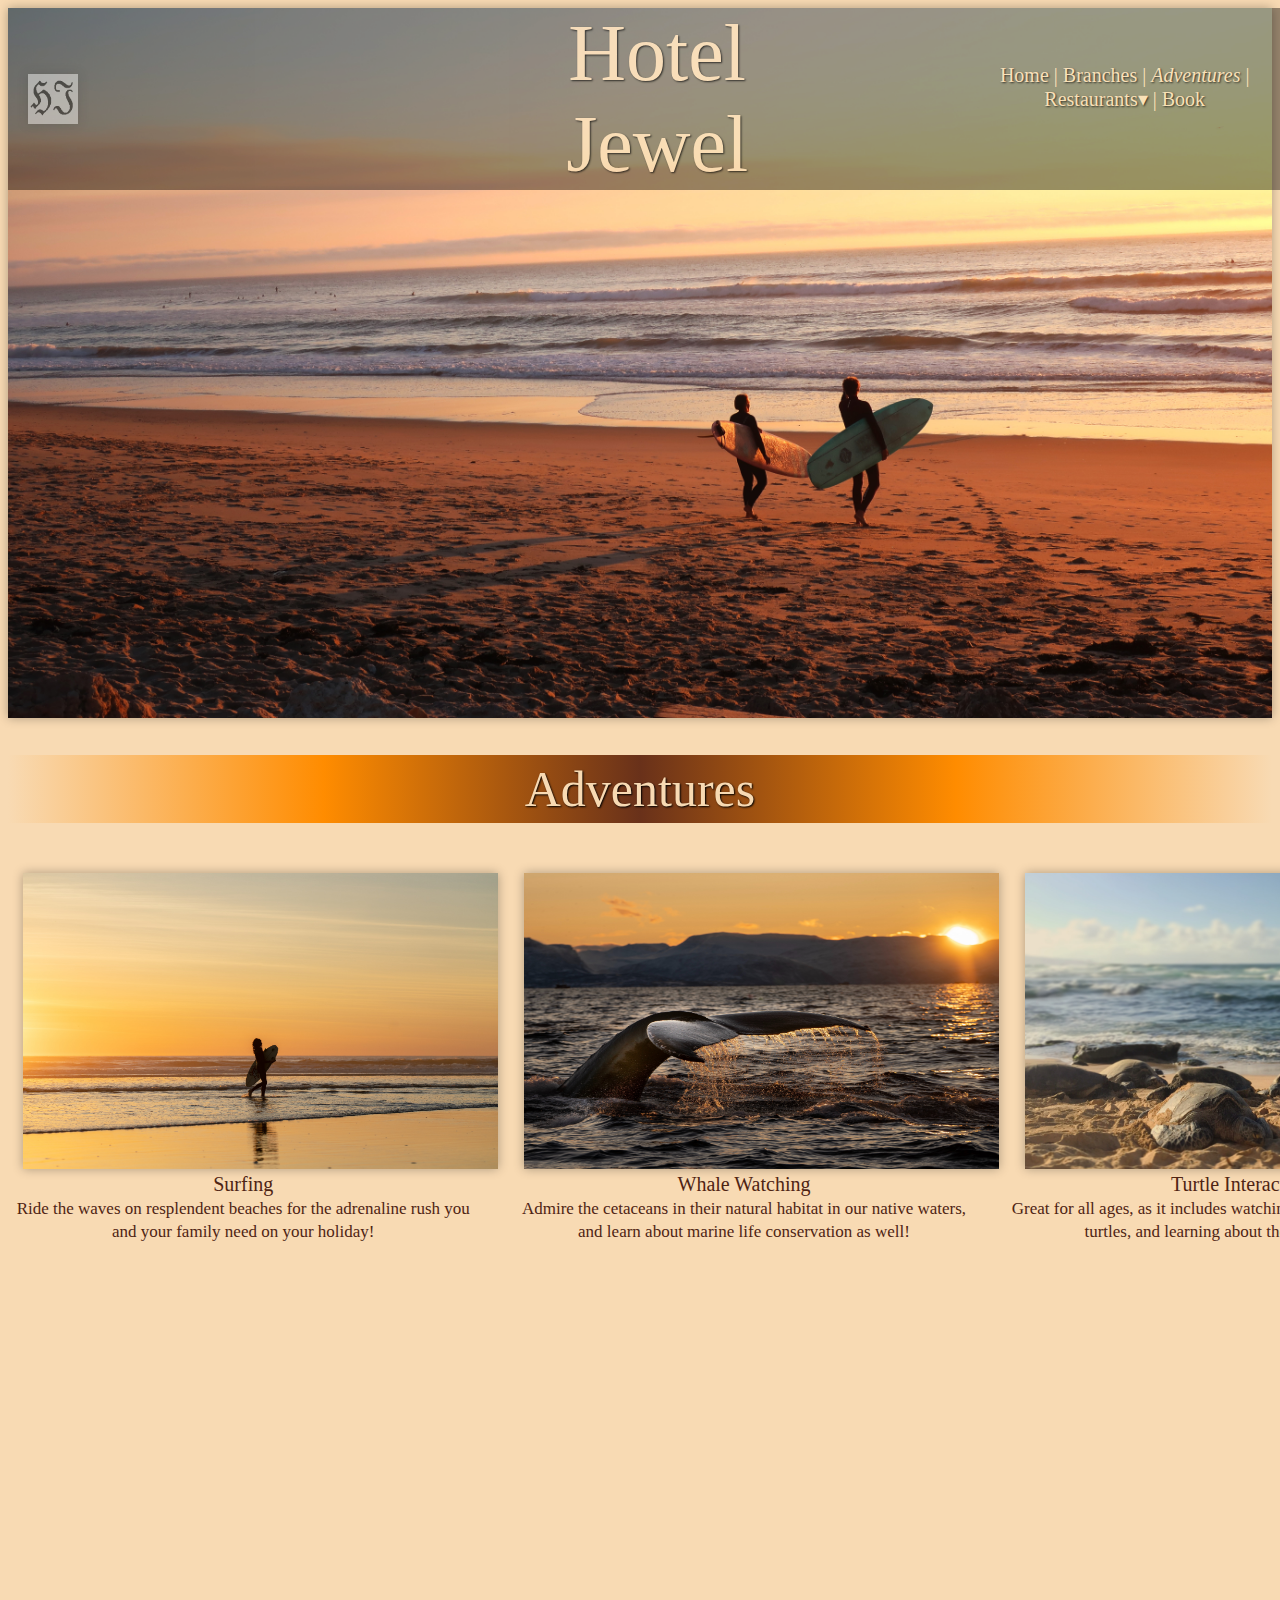
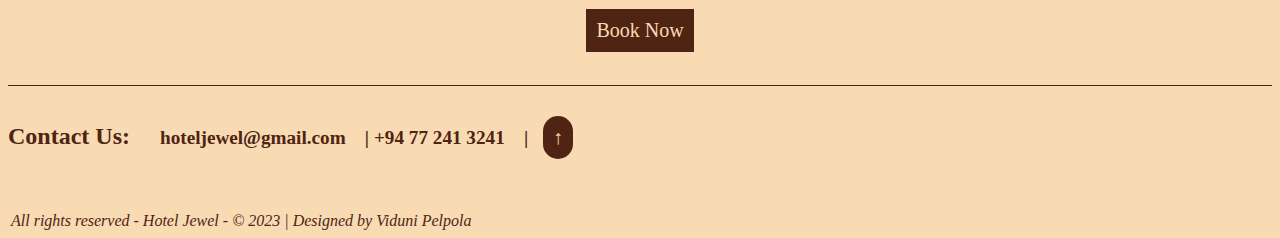
<file: Adventures.html>
<!DOCTYPE html>
<html lang='en'>
    <head>
        <meta charset="UTF-8">
        <meta name="viewport" content="width=device-width, initial-scale=1">
        <title>
            Adventures - Hotel Jewel
        </title>
        <link rel="stylesheet" href="CSS/Main.css"><!--Linked to a CSS page-->
        <!--For the favicon-->
        <link rel="apple-touch-icon" sizes="180x180" href="./Images/Favicon/apple-touch-icon.png">
        <link rel="icon" type="image/png" sizes="32x32" href="./Images/Favicon/favicon-32x32.png">
        <link rel="icon" type="image/png" sizes="16x16" href="./Images/Favicon/favicon-16x16.png">
        <link rel="manifest" href="manifest.json">
        <link rel="mask-icon" href="./Images/Favicon/safari-pinned-tab.svg" color="#5bbad5">
        <link rel="shortcut icon" href="./Images/Favicon/favicon.ico">
        <meta name="msapplication-TileColor" content="#da532c">
        <meta name="msapplication-config" content="./Images/Favicon/browserconfig.xml">
        <meta name="theme-color" content="#5e2b17">
    </head>
    <body>
        <header>
            <div class="banner"><!--A translucent banner at the top of the page that will include the logo, hotel name and navigation bar-->
                <img class="logo" src="Images/logo.jpg" alt="logo">
                <span class="hotelname">
                    Hotel Jewel
                </span><br>  
                <nav><!--This will include links to all the other pages-->
                    <a href="index.html">Home</a> <span class="line">|</span><span class="newline"><br></span> 
                    <a href="Branches.html">Branches</a> <span class="line">|</span><span class="newline"><br></span>  
                    <a href="Adventures.html"><i>Adventures</i></a> <span class="line">|</span><span class="newline"><br></span> 
                    <span class="dropdown"> 
                        <a href="Restaurants.html">Restaurants<span class="triangle">&#9662;</span></a><span class="newline"><br></span> 
                        <div class="dropdowncontent">
                            <a href="Weddings.html">Weddings</a><br>
                            <a href="Parties.html">Parties</a>
                        </div> <span class="line">|</span>
                    </span> 
                    <a href="Book.html">Book</a><br>&nbsp;
                </nav>
            </div>      
        </header>
        <div class="container"><!--Will hold text and images together, horizontally-->
            <div class="coverimg"><!--a single eye-catching image that will show an adventure offered-->
                <img src="Images/Adventures/Adventures.jpg" alt="coverimage">
            </div>
        </div>
        <main><!--Everything apart from the head, header and footer-->
            <section><!--The images and a brief description of each adventure-->
                <h1>
                    Adventures
                </h1>
                <section><!--Will hold details about each adventure, and their locations-->
                    <div class="container"><!--Will hold text and images together, horizontally-->
                        <div class="imgcont">
                            <figure>
                                <img src="Images/Adventures/surfing.jpg" alt="surfing">
                                <figcaption><!--The name and a small description of each adventure-->
                                    Surfing
                                    <br>
                                    <span class="desc">
                                        Ride the waves on resplendent beaches for the adrenaline rush you and your family need on your holiday!
                                    </span>
                                </figcaption>
                                <iframe class="adv" src="https://www.google.com/maps/embed?pb=!1m17!1m12!1m3!1d986.1373413827201!2d81.22245526955541!3d8.63918532535173!2m3!1f0!2f0!3f0!3m2!1i1024!2i768!4f13.1!3m2!1m1!2zOMKwMzgnMjEuMSJOIDgxwrAxMycyMy4yIkU!5e0!3m2!1sen!2slk!4v1692676576696!5m2!1sen!2slk"></iframe>
                            </figure>    
                        </div>
                        <div class="imgcont">
                            <figure>
                                <img src="Images/Adventures/whalewatching.jpg" alt="whalewatching">
                                <figcaption><!--The name and a small description of each adventure-->
                                    Whale Watching
                                    <br>
                                    <span class="desc">
                                        Admire the cetaceans in their natural habitat in our native waters, and learn about marine life conservation as well!
                                    </span>
                                </figcaption>
                                <iframe class="adv" src="https://www.google.com/maps/embed?pb=!1m17!1m12!1m3!1d3958.732822891912!2d79.82282007807257!3d7.156857297061685!2m3!1f0!2f0!3f0!3m2!1i1024!2i768!4f13.1!3m2!1m1!2zN8KwMDknMjQuNyJOIDc5wrA0OSczOS43IkU!5e0!3m2!1sen!2slk!4v1692676727592!5m2!1sen!2slk"></iframe>
                            </figure>
                        </div>
                        <div class="imgcont">
                            <figure>
                                <img src="Images/Adventures/turtles.jpg" alt="turtles">
                                <figcaption><!--The name and a small description of each adventure-->
                                    Turtle Interactions
                                    <br>
                                    <span class="desc">
                                        Great for all ages, as it includes watching baby turtles hatch, feeding turtles, and learning about them and their lives.
                                    </span>
                                </figcaption>
                            <iframe class="adv" src="https://www.google.com/maps/embed?pb=!1m13!1m8!1m3!1d1130.055327533411!2d79.99451454979204!3d6.4250312198418635!3m2!1i1024!2i768!4f13.1!3m2!1m1!2zNsKwMjUnMzAuNCJOIDc5wrA1OSc0My4yIkU!5e0!3m2!1sen!2slk!4v1692676803678!5m2!1sen!2slk"></iframe>
                            </figure>
                        </div>
                    </div>
                </section>
            </section>
            <p>
                <span class="bookbutton"><!--A button that takes the user directly to the booking page-->
                    <a class="bookbutton" href="Book.html">
                        Book Now
                    </a>
                </span>
            </p><br>
        </main>
        <footer><!--Includes the contact details and the copyright claim-->
            <h2><!--Basic contact details-->
                Contact Us:&nbsp;&nbsp;&nbsp;&nbsp;
                <span class="contact">
                    hoteljewel@gmail.com&nbsp;&nbsp;&nbsp;
                    <span class="line">
                        |
                    </span>
                    +94 77 241 3241&nbsp;&nbsp;&nbsp; 
                    <span class="line">
                        |
                    </span>
                </span>
                <span class="scrolltotop"><!--Animated, keeps switching colours-->
                    <a class="scrolltotop" href="Adventures.html">
                        ↑
                    </a>
                </span>
            </h2><br>
            <p class="copyright">
                <i>All rights reserved - Hotel Jewel - © 2023 <span class='line'>|</span> Designed by Viduni Pelpola</i>
            </p>
            <!--
            References
            Unsplash (2018). Photo by Sacha Verheij on Unsplash. [online] unsplash.com. Available at: https://unsplash.com/photos/X0rRYtJy0R8 [Accessed 19 July 2023]
            Unsplash (2023). Photo by Jeremy Bishop on Unsplash. [online] unsplash.com. Available at: https://unsplash.com/photos/phdOxlfwmHk [Accessed 19 July 2023]
            Unsplash (2019). Photo by Bart on Unsplash. [online] unsplash.com. Available at: https://unsplash.com/photos/ns4bIZ6XeGY [Accessed 19 July 2023]
            Unsplash (2017). Photo by Michelle Owens on Unsplash. [online] unsplash.com. Available at: https://unsplash.com/photos/PB_KWBFDclY [Accessed 19 July 2023]
            Google Maps. (n.d.). Google Maps. [online] Available at: https://www.google.com/maps?ll=8.639185 [Accessed 23 Aug. 2023]
            Google Maps. (n.d.). Google Maps. [online] Available at: https://www.google.com/maps/place/7%C2%B009 [Accessed 23 Aug. 2023]
            Google Maps. (n.d.). Google Maps. [online] Available at: https://www.google.com/maps?ll=6.425031 [Accessed 23 Aug. 2023]
            -->
        </footer>
    </body>
</html>
</file>
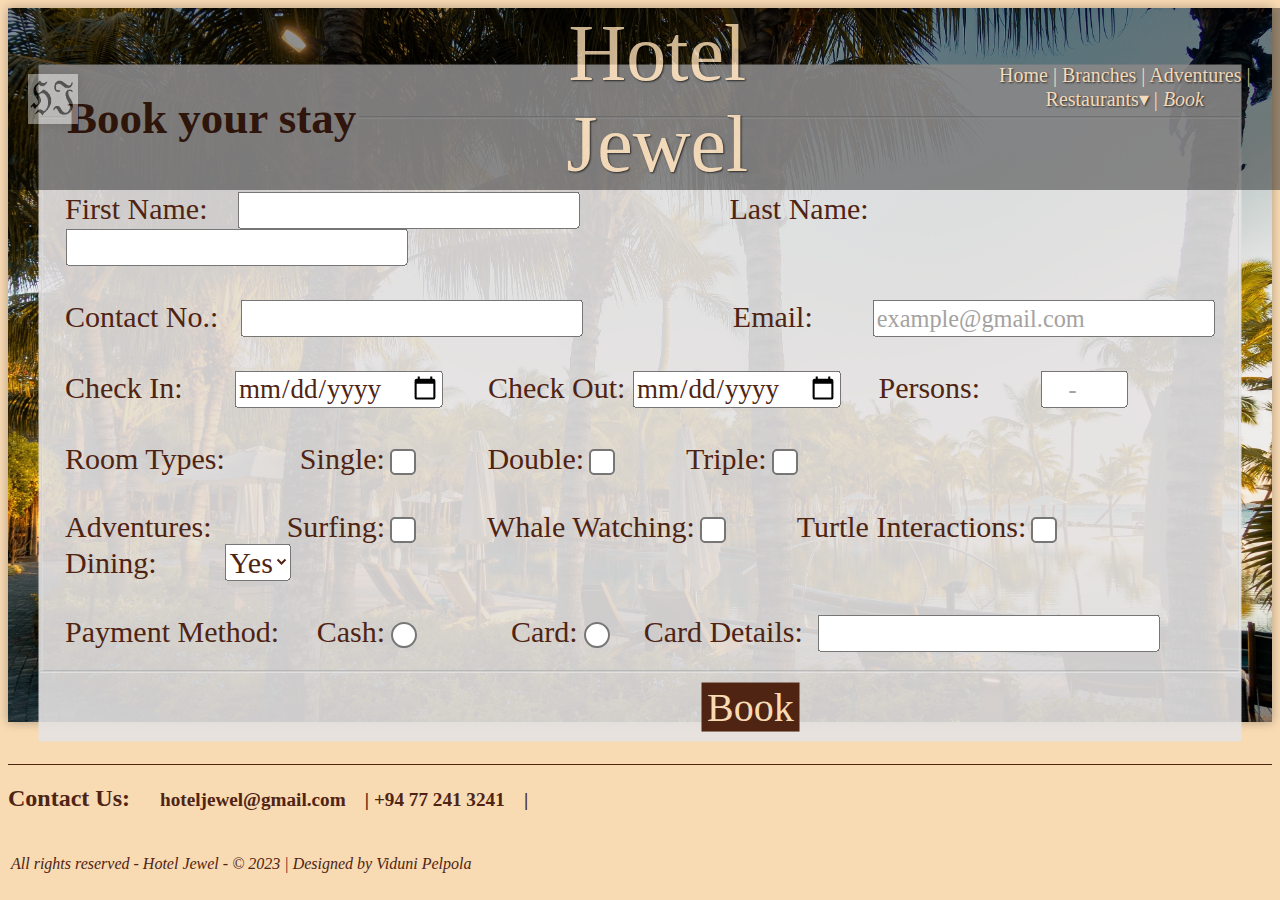
<file: Book.html>
<!DOCTYPE html>
<html lang='en'>
    <head>
        <meta charset="UTF-8">
        <meta name="viewport" content="width=device-width, initial-scale=1">
        <title>
            Book - Hotel Jewel
        </title>
        <link rel="stylesheet" href="CSS/Main.css">
        <!--For the favicon-->
<link rel="apple-touch-icon" sizes="180x180" href="./Images/Favicon/apple-touch-icon.png">
        <link rel="icon" type="image/png" sizes="32x32" href="./Images/Favicon/favicon-32x32.png">
        <link rel="icon" type="image/png" sizes="16x16" href="./Images/Favicon/favicon-16x16.png">
        <link rel="manifest" href="manifest.json">
        <link rel="mask-icon" href="./Images/Favicon/safari-pinned-tab.svg" color="#5bbad5">
        <link rel="shortcut icon" href="./Images/Favicon/favicon.ico">
        <meta name="msapplication-TileColor" content="#da532c">
        <meta name="msapplication-config" content="./Images/Favicon/browserconfig.xml">
        <meta name="theme-color" content="#5e2b17">
    </head>
    <body>
        <header><!--A transluscent banner, with the name of the hotel, and the navigation menu-->
            <div class="banner"><!--A translucent banner at the top of the page that will include the logo, hotel name and navigation bar-->
                <img class="logo" src="Images/logo.jpg" alt='logo'>
                <span class="hotelname">
                    Hotel Jewel
                </span><br>  
                <nav><!--This will include links to all the other pages-->
                        <a href="index.html">Home</a> <span class="line">|</span><span class="newline"><br></span> 
                        <a href="Branches.html">Branches</a><span class="line"> |</span><span class="newline"><br></span>  
                        <a href="Adventures.html">Adventures</a> <span class="line">|</span><span class="newline"><br></span> 
                        <span class="dropdown"> 
                            <a href="Restaurants.html">Restaurants<span class="triangle">&#9662;</span></a><span class="newline"><br></span> 
                            <div class="dropdowncontent">
                                <a href="Weddings.html">Weddings</a><br>
                                <a href="Parties.html">Parties</a>
                            </div> <span class="line">|</span>
                        </span> 
                        <a href="Book.html"><i>Book</i></a><br>&nbsp;
                    </nav>
            </div>      
        </header>
        <main><!--Everything apart from the head, header and footer-->
            <div class="container"><!--Will hold text and images together, horizontally-->
                <div class="coverimg"><!--The cover image of the home page-->
                    <img src="Images/Homepage/coverimage.jpeg" alt='coveriimage'>
                    <div class="textoverimg">
                        <form><!--The form to book a stay at the hotel-->
                            <fieldset>
                                <legend>
                                    <h2>
                                        Book your stay
                                    </h2>
                                </legend>
                                First Name:
                                    &nbsp;&nbsp;
                                    <input type="text" name="firstname" maxlength="100">
                                    &nbsp;&nbsp;&nbsp;&nbsp;&nbsp;&nbsp;&nbsp;&nbsp;&nbsp;&nbsp;&nbsp;&nbsp;&nbsp;&nbsp;&nbsp;&nbsp;&nbsp;&nbsp;
                                Last Name:
                                    <input type="text" name="lastname" maxlength="100">
                                    <br>
                                    <br>
                                Contact No.:
                                    &nbsp;
                                    <input type="text" name="phonenum" maxlength="100">
                                    &nbsp;&nbsp;&nbsp;&nbsp;&nbsp;&nbsp;&nbsp;&nbsp;&nbsp;&nbsp;&nbsp;&nbsp;&nbsp;&nbsp;&nbsp;&nbsp;&nbsp;&nbsp;
                                Email:
                                     &nbsp;&nbsp;&nbsp;&nbsp;&nbsp;&nbsp;
                                    <input type="text" name="email" maxlength="100" placeholder="example@gmail.com">
                                    <br>
                                    <br>
                                Check In:
                                    &nbsp;&nbsp;&nbsp;&nbsp;&nbsp;
                                    <input type="date" name="startdate">
                                    &nbsp;&nbsp;&nbsp;&nbsp;
                                Check Out:
                                    <input type="date" name="enddate">
                                    &nbsp;&nbsp;&nbsp;
                                Persons:
                                    &nbsp;&nbsp;&nbsp;&nbsp;&nbsp;&nbsp;&nbsp;<input type="number" name="persons" min="1" max="50" placeholder="    -">
                                    <br>
                                    <br>
                                Room Types:
                                    &nbsp;&nbsp;&nbsp;&nbsp;&nbsp;&nbsp;&nbsp;&nbsp;
                                        Single: <input type="checkbox" name="room">
                                        &nbsp;&nbsp;&nbsp;&nbsp;&nbsp;&nbsp;&nbsp;&nbsp;
                                        Double: <input type="checkbox" name="room">
                                        &nbsp;&nbsp;&nbsp;&nbsp;&nbsp;&nbsp;&nbsp;&nbsp;
                                        Triple: <input type="checkbox" name="room">
                                        &nbsp;&nbsp;&nbsp;&nbsp;&nbsp;&nbsp;&nbsp;&nbsp;<br><br>
                                Adventures:
                                    &nbsp;&nbsp;&nbsp;&nbsp;&nbsp;&nbsp;&nbsp;&nbsp;
                                    Surfing: <input type="checkbox" name="adventure">
                                    &nbsp;&nbsp;&nbsp;&nbsp;&nbsp;&nbsp;&nbsp;&nbsp;
                                    Whale Watching: <input type="checkbox" name="adventure">
                                    &nbsp;&nbsp;&nbsp;&nbsp;&nbsp;&nbsp;&nbsp;&nbsp;
                                    Turtle Interactions: <input type="checkbox" name="adventure">
                                    &nbsp;&nbsp;&nbsp;&nbsp;&nbsp;&nbsp;&nbsp;&nbsp;<br>
                                Dining:
                                    &nbsp;&nbsp;&nbsp;&nbsp;&nbsp;&nbsp;&nbsp;&nbsp;<select>
                                        <option>
                                            Yes
                                        </option>
                                        <option>
                                            No
                                        </option>
                                    </select>
                                    <br>
                                    <br>
                                Payment Method:
                                    &nbsp;&nbsp;&nbsp;
                                    Cash: 
                                    <input type="radio" name="payment">
                                    &nbsp;&nbsp;&nbsp;&nbsp;&nbsp;&nbsp;&nbsp;&nbsp;&nbsp;&nbsp;&nbsp;
                                    Card:
                                    <input type="radio" name="payment">
                                    &nbsp;&nbsp;&nbsp;
                                        Card Details:&nbsp;
                                        <input type="text" name="card" maxlength="10">         
                            </fieldset>
                            &nbsp;&nbsp;&nbsp;&nbsp;&nbsp;&nbsp;&nbsp;&nbsp;&nbsp;&nbsp;&nbsp;&nbsp;&nbsp;&nbsp;&nbsp;&nbsp;&nbsp;&nbsp;&nbsp;&nbsp;&nbsp;&nbsp;&nbsp;&nbsp;&nbsp;&nbsp;&nbsp;&nbsp;&nbsp;&nbsp;&nbsp;&nbsp;&nbsp;&nbsp;&nbsp;&nbsp;&nbsp;&nbsp;&nbsp;&nbsp;&nbsp;&nbsp;&nbsp;&nbsp;&nbsp;&nbsp;&nbsp;&nbsp;&nbsp;&nbsp;&nbsp;&nbsp;&nbsp;&nbsp;&nbsp;&nbsp;&nbsp;&nbsp;&nbsp;&nbsp;&nbsp;&nbsp;&nbsp;&nbsp;&nbsp;&nbsp;&nbsp;&nbsp;&nbsp;&nbsp;&nbsp;&nbsp;&nbsp;&nbsp;&nbsp;&nbsp;&nbsp;&nbsp;&nbsp;&nbsp;&nbsp;&nbsp;&nbsp;&nbsp;&nbsp;&nbsp;
                            <input type="submit" Value="Book">
                        </form>
                    </div>
                </div>
            </div><br>
        </main>
        <footer><!--Includes the contact details and the copyright claim-->
            <h2><!--Basic contact details-->
                Contact Us:&nbsp;&nbsp;&nbsp;&nbsp;
                <span class="contact">
                    hoteljewel@gmail.com&nbsp;&nbsp;&nbsp;
                    <span class="line">
                        |
                    </span>
                    +94 77 241 3241&nbsp;&nbsp;&nbsp; 
                    <span class="line">
                        |
                    </span>
                </span>
            </h2><br>
            <p class="copyright">
                <i>All rights reserved - Hotel Jewel - © 2023 | Designed by Viduni Pelpola</i>
            </p>
            <!--
            References
            Unsplash (2018). Photo by Xavier Coiffic on Unsplash. [online] unsplash.com. Available at: https://unsplash.com/photos/lQ4mfS5Le6M [Accessed 19 July 2023]
            ‌-->
        </footer>
    </body>
</html>
</file>
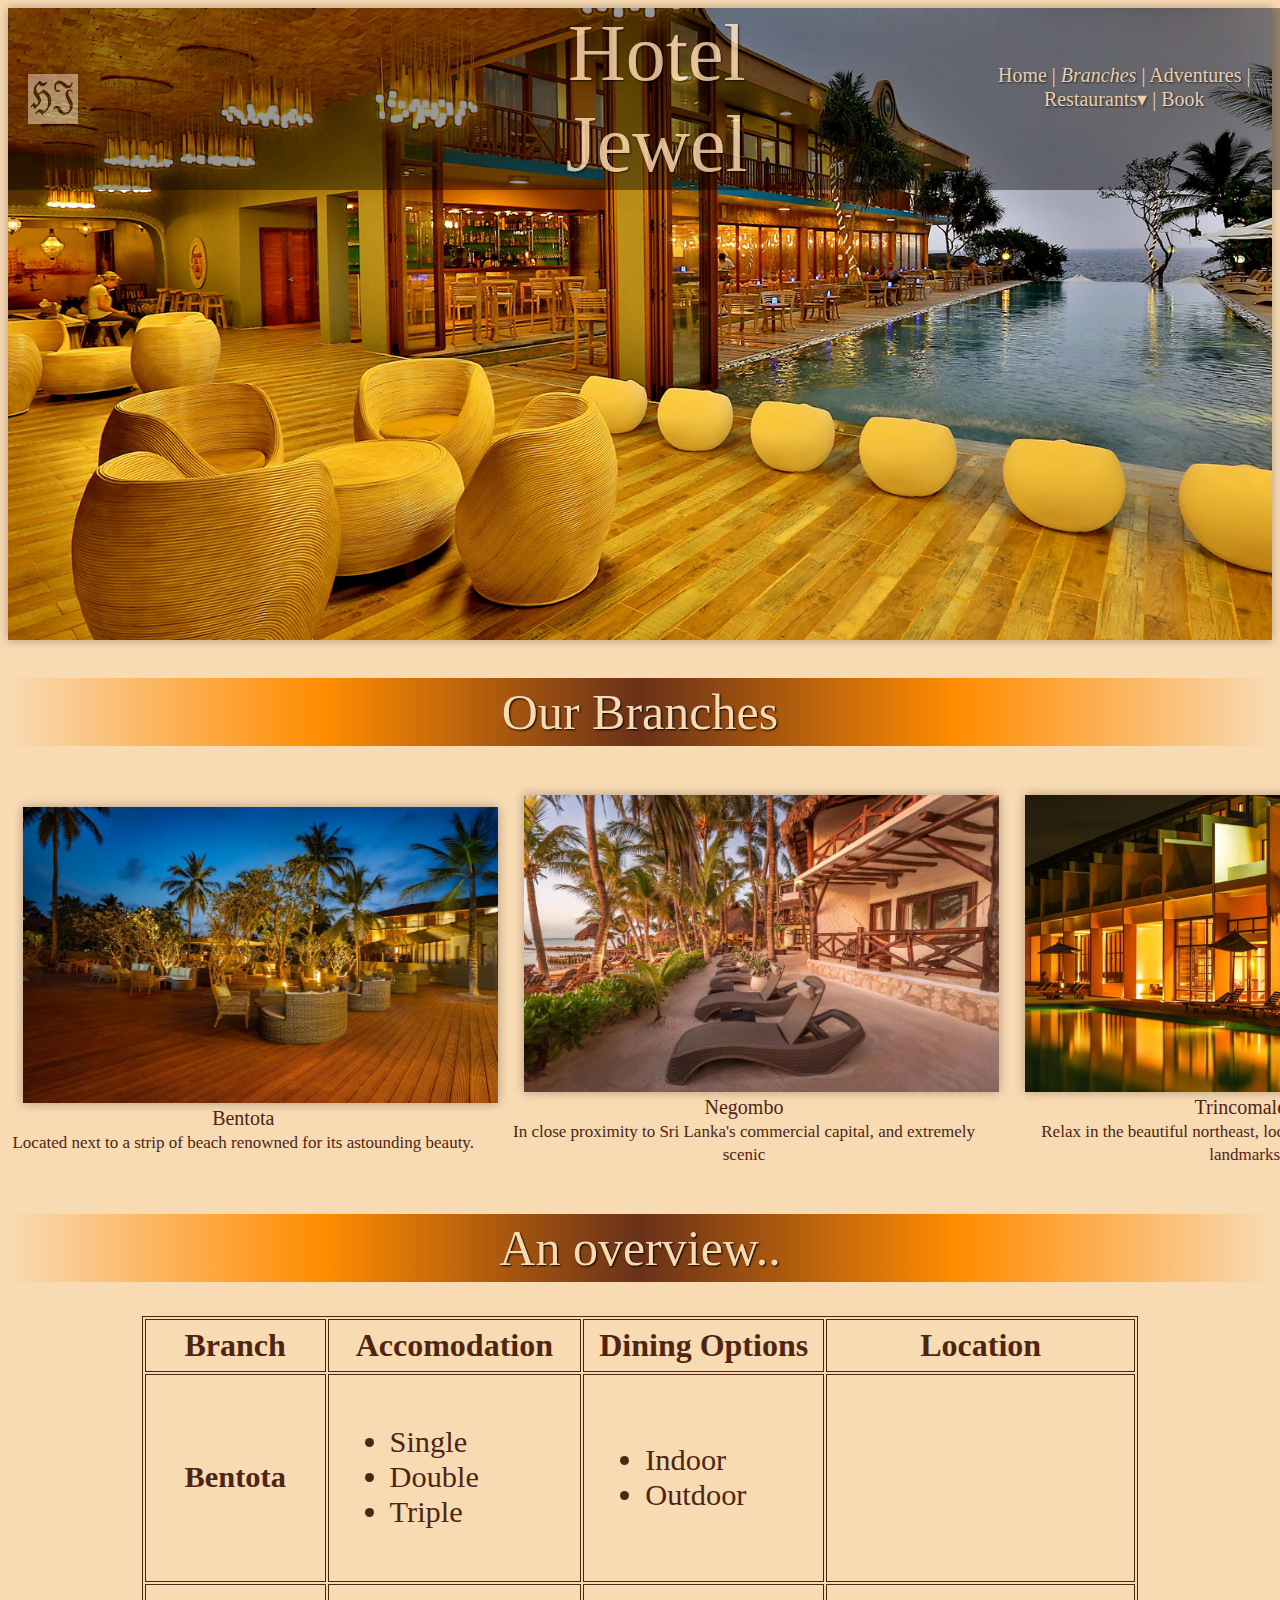
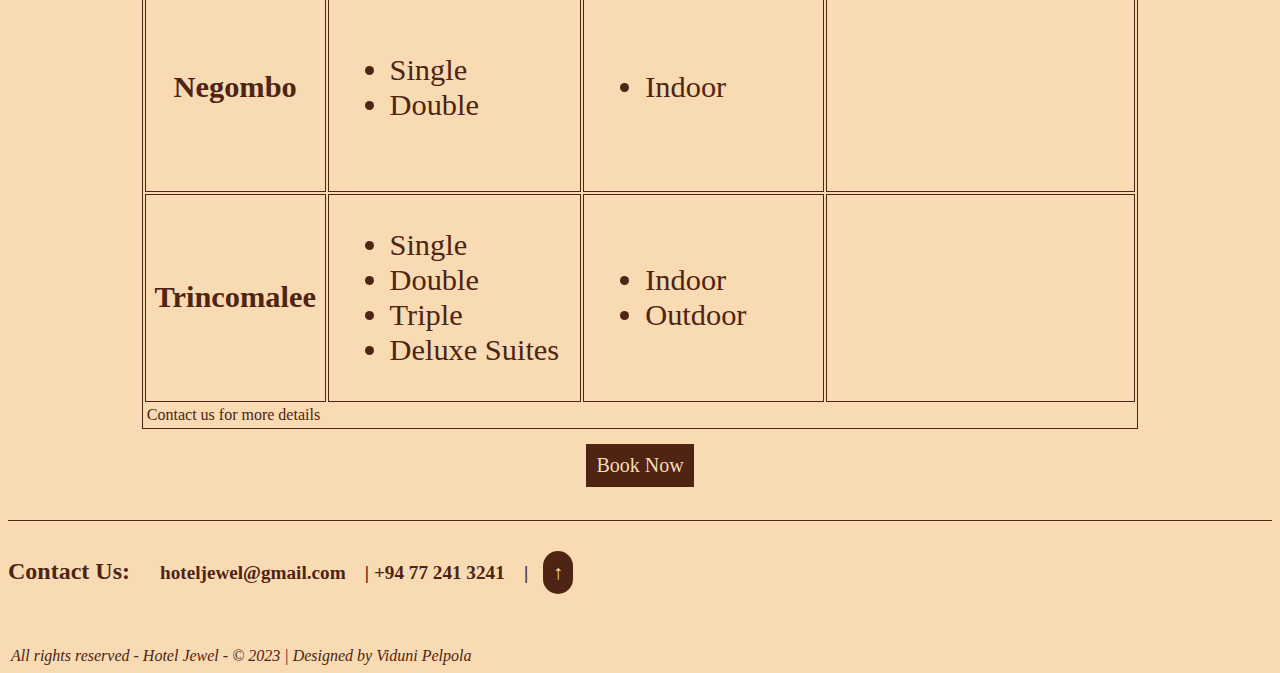
<file: Branches.html>
<!DOCTYPE html>
<html lang='en'>
    <head>
        <meta charset="UTF-8">
        <meta name="viewport" content="width=device-width, initial-scale=1">
        <title>
            Branches - Hotel Jewel
        </title>
        <link rel="stylesheet" href="CSS/Main.css">
        <!--For the favicon-->
<link rel="apple-touch-icon" sizes="180x180" href="./Images/Favicon/apple-touch-icon.png">
        <link rel="icon" type="image/png" sizes="32x32" href="./Images/Favicon/favicon-32x32.png">
        <link rel="icon" type="image/png" sizes="16x16" href="./Images/Favicon/favicon-16x16.png">
        <link rel="manifest" href="manifest.json">
        <link rel="mask-icon" href="./Images/Favicon/safari-pinned-tab.svg" color="#5bbad5">
        <link rel="shortcut icon" href="./Images/Favicon/favicon.ico">
        <meta name="msapplication-TileColor" content="#da532c">
        <meta name="msapplication-config" content="./Images/Favicon/browserconfig.xml">
        <meta name="theme-color" content="#5e2b17">
    </head>
    <body>
        <header><!--A transluscent banner, with the name of the hotel, and the navigation menu-->
            <div class="banner"><!--A translucent banner at the top of the page that will include the logo, hotel name and navigation bar-->
                <img class="logo" src="Images/logo.jpg" alt='logo'>
                <span class="hotelname">
                    Hotel Jewel
                </span><br>
                <nav><!--This will include links to all the other pages-->
                    <a href="index.html">Home</a> <span class="line">|</span><span class="newline"><br></span> 
                    <a href="Branches.html"><i>Branches</i></a><span class="line"> |</span><span class="newline"><br></span>  
                    <a href="Adventures.html">Adventures</a> <span class="line">|</span><span class="newline"><br></span> 
                    <span class="dropdown"> 
                        <a href="Restaurants.html">Restaurants<span class="triangle">&#9662;</span></a><span class="newline"><br></span> 
                        <div class="dropdowncontent">
                            <a href="Weddings.html">Weddings</a><br>
                            <a href="Parties.html">Parties</a>
                        </div> <span class="line">|</span>
                    </span> 
                    <a href="Book.html">Book</a><br>&nbsp;
                </nav>
            </div>      
        </header>
        <div class="coverimg">
            <img src="Images/Branches/branchcover.jpg" alt="branches cover image">
        </div>
        <main><!--Everything apart from the head, header and footer-->
            <section><!--This will list the branches, and will include a brief description of each branch-->
                <h1>
                    Our Branches
                </h1>
                <div class="container"><!--Will hold text and images together, horizontally-->
                    <div class="imgcont">
                        <figure>
                            <img src="Images/Branches/bentota.jpg" alt="Bentota">
                            <figcaption>
                                Bentota
                                <br>
                                <span class="desc">
                                    Located next to a strip of beach renowned for its astounding beauty.
                                </span>
                            </figcaption>
                        </figure>
                    </div>
                    <div class="imgcont">
                        <figure>
                            <img src="Images/Branches/negombo.jpg" alt="Negombo">
                            <figcaption>
                                Negombo
                                <br>
                                <span class="desc">
                                    In close proximity to Sri Lanka's commercial capital, and extremely scenic
                                </span>
                            </figcaption>
                        </figure>
                    </div>
                    <div class="imgcont">
                        <figure>
                            <img src="Images/Branches/trincomalee.jpg" alt="Trincomalee">
                            <figcaption>
                                Trincomalee
                                <br>
                                <span class="desc">
                                    Relax in the beautiful northeast, located close to many local landmarks
                                </span>
                            </figcaption>
                        </figure>
                    </div>    
                </div>
            </section>
            <section><!--This will include the table that gives a brief summary of the facilities available in each branch, and where they're located-->
                <h1>An overview..</h1>
                <div class="tablecont">
                    <table>
                        <tr>
                            <th>Branch</th>
                            <th>Accomodation</th>
                            <th>&nbsp;Dining Options&nbsp;</th>
                            <th>Location</th>
                        </tr>
                        <tr>
                            <td class="branchname"><!--Class used to add styling to the names of each branch-->
                                <b>Bentota</b>
                            </td>
                            <td>
                                <ul>
                                    <li>Single</li>
                                    <li>Double</li>
                                    <li>Triple</li>
                                </ul>
                            </td>
                            <td>
                                <ul>
                                    <li>Indoor</li>
                                    <li>Outdoor</li>
                                </ul>
                            </td>
                            <td>
                                <iframe class="branchlocation" src="https://www.google.com/maps/embed?pb=!1m17!1m12!1m3!1d991.1895433399535!2d79.9946758849933!3d6.425108370316767!2m3!1f0!2f0!3f0!3m2!1i1024!2i768!4f13.1!3m2!1m1!2zNsKwMjUnMzAuNCJOIDc5wrA1OSc0My4yIkU!5e0!3m2!1sen!2slk!4v1692667806405!5m2!1sen!2slk"></iframe>
                            </td>
                        </tr>
                        <tr>
                            <td class="branchname">
                                <b>Negombo</b>
                            </td>
                            <td>
                                <ul>
                                    <li>Single</li>
                                    <li>Double</li>
                                </ul>
                            </td>
                            <td>
                                <ul>
                                    <li>Indoor</li>
                                </ul>
                            </td>
                            <td>
                                <iframe class="branchlocation" src="https://www.google.com/maps/embed?pb=!1m17!1m12!1m3!1d3958.732519244657!2d79.82300407807259!3d7.156892297061149!2m3!1f0!2f0!3f0!3m2!1i1024!2i768!4f13.1!3m2!1m1!2zN8KwMDknMjQuOCJOIDc5wrA0OSc0MC40IkU!5e0!3m2!1sen!2slk!4v1692667905942!5m2!1sen!2slk"></iframe>
                            </td>
                        </tr>
                        <tr>
                            <td class="branchname">
                                <b>&nbsp;Trincomalee&nbsp;</b>
                            </td>
                            <td>
                                <ul>
                                    <li>Single</li>
                                    <li>Double</li>
                                    <li>Triple</li>
                                    <li>Deluxe Suites</li>
                                </ul>
                            </td>
                            <td>
                                <ul>
                                    <li>Indoor</li>
                                    <li>Outdoor</li>
                                </ul>
                            </td>
                            <td>
                                <iframe class="branchlocation" src="https://www.google.com/maps/embed?pb=!1m17!1m12!1m3!1d1972.274736185345!2d81.22199530133823!3d8.639175111263643!2m3!1f0!2f0!3f0!3m2!1i1024!2i768!4f13.1!3m2!1m1!2zOMKwMzgnMjEuMCJOIDgxwrAxMycyMi45IkU!5e0!3m2!1sen!2slk!4v1692676487803!5m2!1sen!2slk"></iframe>
                            </td>
                        </tr>
                        <tfoot>
                            <tr>
                            <td class="noborder">
                                Contact us for more details
                            </td>
                            </tr>
                        </tfoot>
                    </table>
                </div>
            </section>
            <p>
                <span class="bookbutton"><!--A button that takes the user directly to the booking page-->
                    <a class="bookbutton" href="Book.html">
                        Book Now
                    </a>
                </span>
            </p><br>
        </main>
        <footer><!--Includes the contact details and the copyright claim-->
            <h2><!--Basic contact details-->
                Contact Us:&nbsp;&nbsp;&nbsp;&nbsp;
                <span class="contact">
                    hoteljewel@gmail.com&nbsp;&nbsp;&nbsp;
                    <span class="line">
                        |
                    </span>
                    +94 77 241 3241&nbsp;&nbsp;&nbsp; 
                    <span class="line">
                        |
                    </span>
                </span>
                <span class="scrolltotop"><!--Animated, keeps switching colours-->
                    <a class="scrolltotop" href="Branches.html">
                        ↑
                    </a>
                </span>
            </h2><br>
            <p class="copyright">
                <i>All rights reserved - Hotel Jewel - © 2023 <span class='line'>|</span> Designed by Viduni Pelpola</i>
            </p>
            <!--
            References
            www.thambapannileisure.com. (n.d.). Hotels in Unawatuna <span class="line">|</span> Thambapanni Leisure. [online] Available at: https://www.thambapannileisure.com/# [Accessed 19 July 2023]
            Bstatic.com. (2023). Available at: https://cf.bstatic.com/xdata/images/hotel/max1280x900/248464739.jpg?k=c4b267906987a43fa5e6a7b91ff7e2842b6f50f4f2774ad982682c32514c7ae3&o=&hp=1 [Accessed 19 July 2023]
            ‌Bstatic.com. (2023). Available at: https://cf.bstatic.com/xdata/images/hotel/max1280x900/473338342.jpg?k=fabc0f4fede35db7d476899c8adcda2a8e041d3e8b2d1d021e509a20402b71f7&o=&hp=1 [Accessed 19 July 2023]
            oakrayhotels.com. (n.d.). Available at: https://www.oakrayhotels.com/oak-ray-haridra/wp-content/uploads/sites/51/2018/10/IMG_0446.jpg
            Google Maps. (n.d.). Google Maps. [online] Available at: https://www.google.com/maps?ll=6.425108 [Accessed 23 Aug. 2023]
            Google Maps. (n.d.). Google Maps. [online] Available at: https://www.google.com/maps?ll=7.156892 [Accessed 23 Aug. 2023]
            Google Maps. (n.d.). Google Maps. [online] Available at: https://www.google.com/maps/place/8%C2%B038 [Accessed 23 Aug. 2023]
            -->
        </footer>
    </body>
</html>
</file>
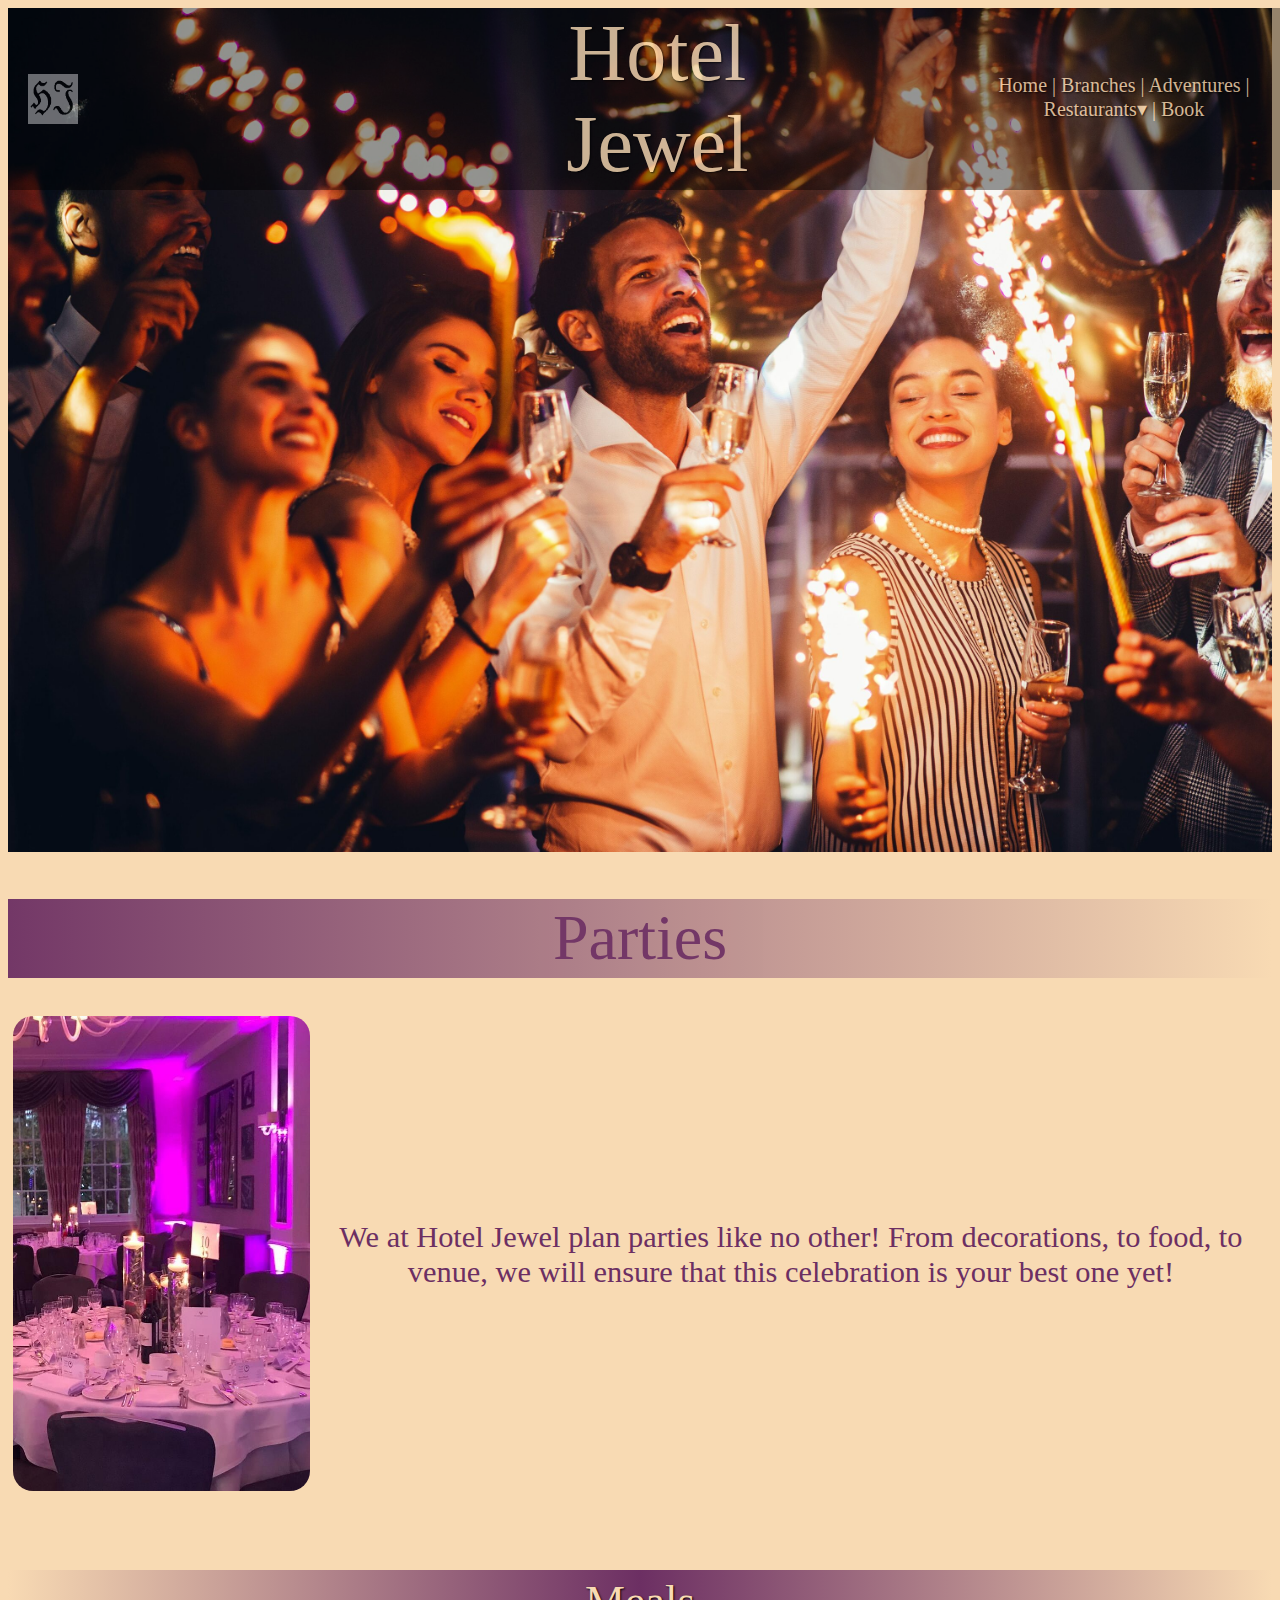
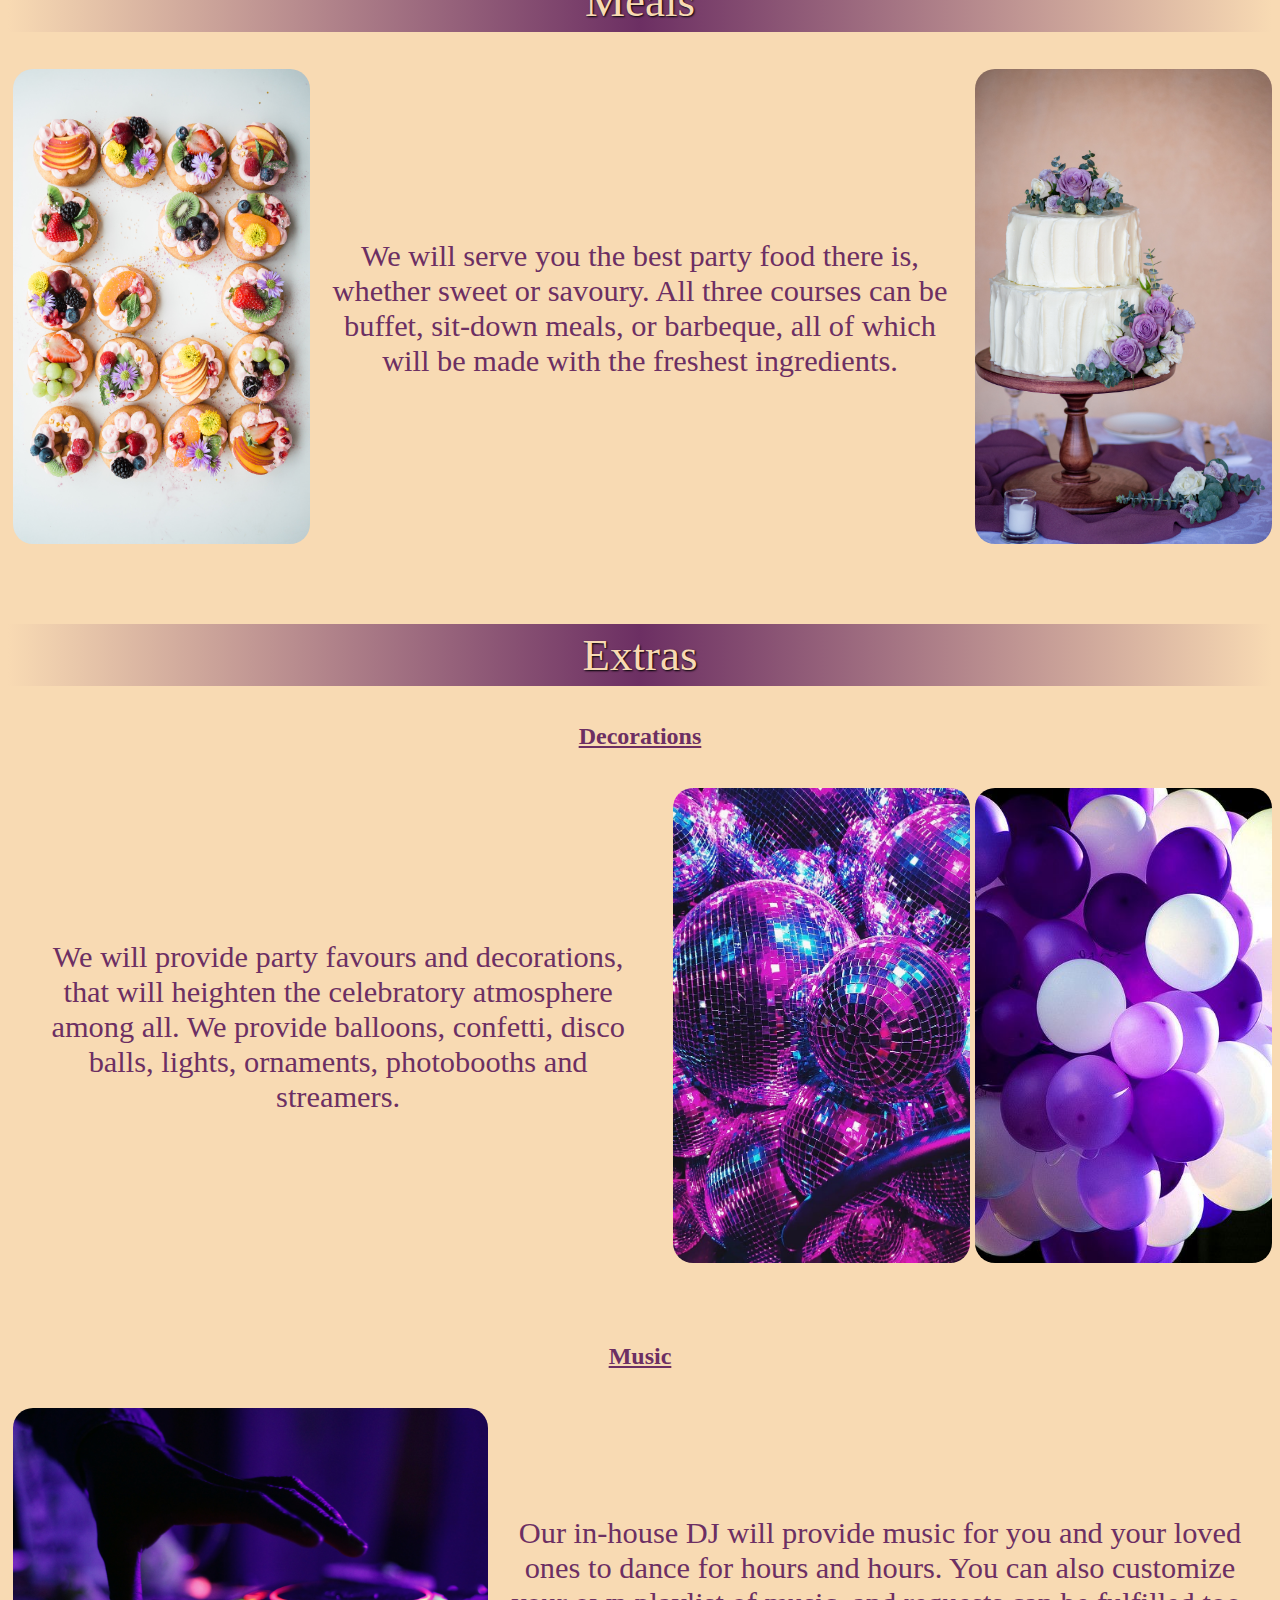
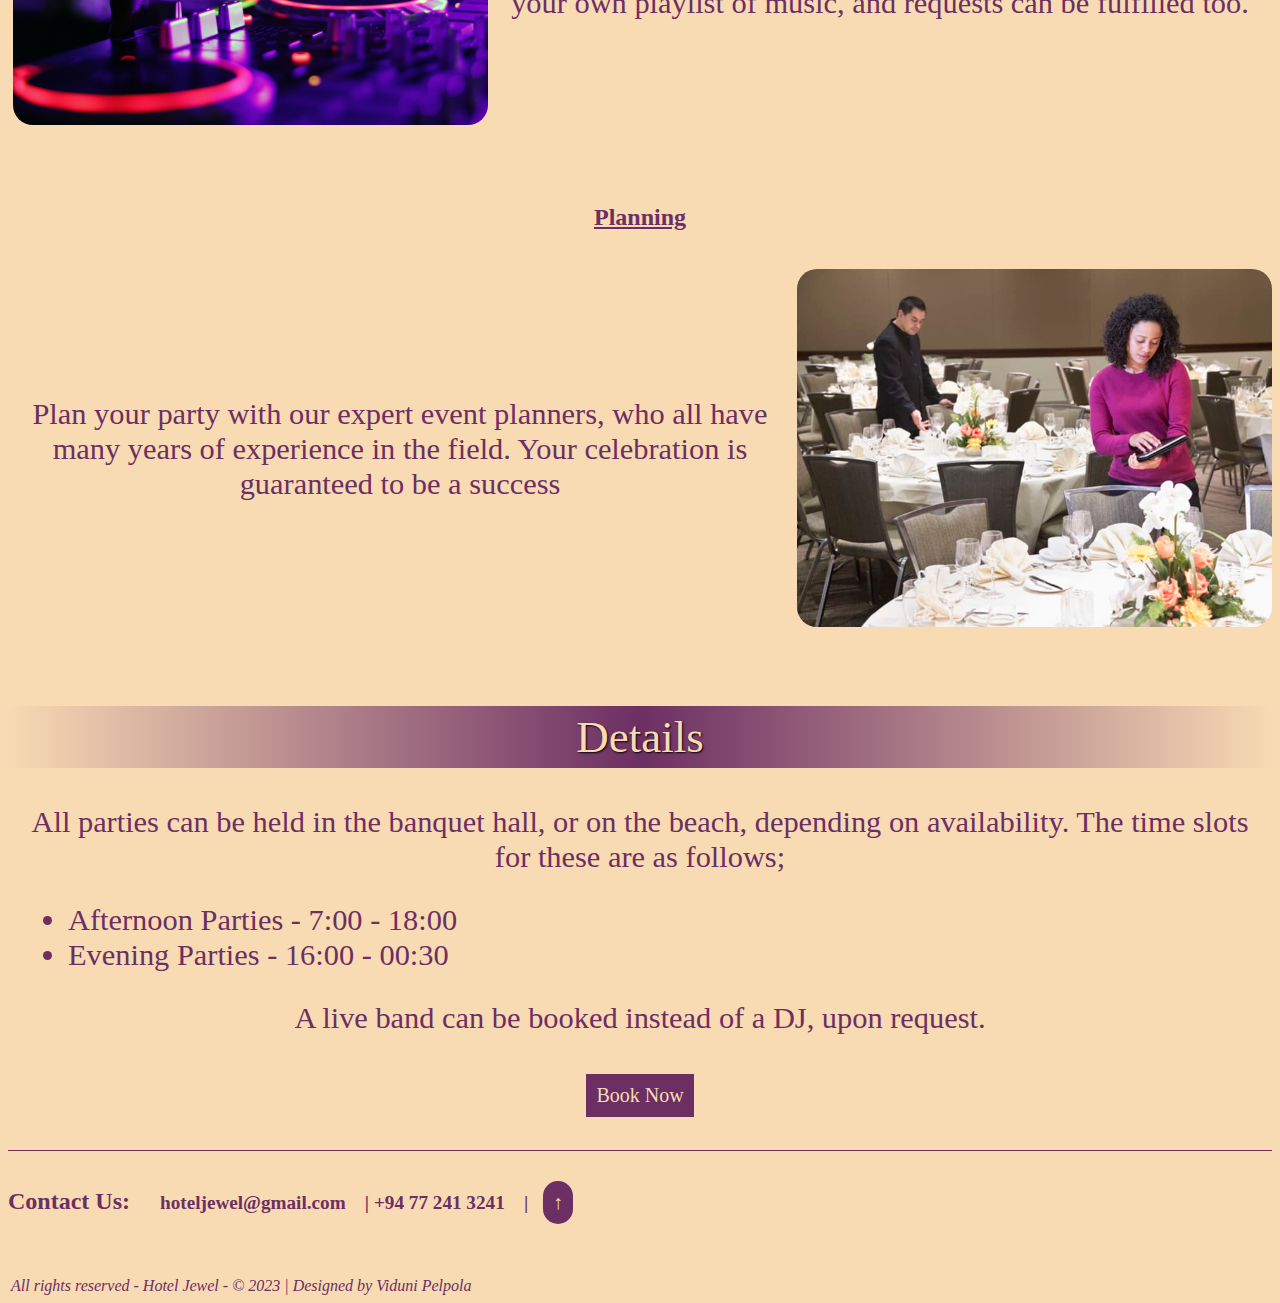
<file: Parties.html>
<!DOCTYPE html>
<html lang='en'>
    <head>
        <meta charset="UTF-8">
        <meta name="viewport" content="width=device-width, initial-scale=1">
        <title>
            Parties - Hotel Jewel
        </title>
        <link rel="stylesheet" href="CSS/Parties.css">
        <!--For the favicon-->
<link rel="apple-touch-icon" sizes="180x180" href="./Images/Favicon/apple-touch-icon.png">
        <link rel="icon" type="image/png" sizes="32x32" href="./Images/Favicon/favicon-32x32.png">
        <link rel="icon" type="image/png" sizes="16x16" href="./Images/Favicon/favicon-16x16.png">
        <link rel="manifest" href="manifest.json">
        <link rel="mask-icon" href="./Images/Favicon/safari-pinned-tab.svg" color="#5bbad5">
        <link rel="shortcut icon" href="./Images/Favicon/favicon.ico">
        <meta name="msapplication-TileColor" content="#da532c">
        <meta name="msapplication-config" content="./Images/Favicon/browserconfig.xml">
        <meta name="theme-color" content="#5e2b17">
    </head>
    <body>
        <header><!--A transluscent banner, with the name of the hotel, and the navigation menu-->
            <div class="banner"><!--A translucent banner at the top of the page that will include the logo, hotel name and navigation bar-->
                <img class="logo" src="Images/logo.jpg" alt='logo'>
                <span class="hotelname">
                    Hotel Jewel
                </span><br>  
                <nav><!--This will include links to all the other pages-->
                        <a href="index.html">Home</a> <span class="line">|</span><span class="newline"><br></span> 
                        <a href="Branches.html">Branches</a><span class="line"> |</span><span class="newline"><br></span>  
                        <a href="Adventures.html">Adventures</a> <span class="line">|</span><span class="newline"><br></span> 
                        <span class="dropdown"> 
                            <a href="Restaurants.html">Restaurants<span class="triangle">&#9662;</span></a><span class="newline"><br></span> 
                            <div class="dropdowncontent">
                                <a href="Weddings.html">Weddings</a><br>
                                <a href="Parties.html"><i>Parties</i></a>
                            </div> <span class="line">|</span>
                        </span> 
                        <a href="Book.html">Book</a><br>&nbsp;
                    </nav>
            </div>      
        </header>
        <div class="container"><!--Will hold text and images together, horizontally-->
            <div class="coverimg"><!--a single eye-catching image-->
                <img src="Images/Restaurants/Parties/parties.jpg" alt="parties">
            </div>
        </div>
        <main><!--Everything apart from the head, header and footer-->
            <h1>
                Parties
            </h1><br>
            <div class="container"><!--Will hold text and images together, horizontally-->
                <div class="imgcont">
                    <img src="Images/Restaurants/Parties/partymain.jpg" alt="party">
                </div>
                <p>
                    We at Hotel Jewel plan parties like no other! From decorations, to food, to venue, we will ensure that this celebration is your best one yet!
                </p>
            </div><br>
            <section><!--Will describe the meals available when a wedding is arranged-->
                <h2 class="heading">
                    Meals
                </h2>
                <div class="container"><!--Will hold text and images together, horizontally-->
                    <div class="imgcont">
                        <img src="Images/Restaurants/Parties/snacks.jpg" alt="snacks">
                    </div> 
                    <p>
                        We will serve you the best party food there is, whether sweet or savoury. All three courses can be buffet, sit-down meals, or barbeque, all of which will be made with the freshest ingredients. 
                    </p>
                    <div class="imgcont">
                        <img src="Images/Restaurants/Parties/cake.jpg" alt="cake">
                    </div> 
                </div>
            </section><br>
            <section><!--Describes the facilities available when the event is booked-->
                <h2 class="heading">
                    Extras
                </h2>
                <h2 class="subheading">
                    Decorations
                </h2><br>
                <div class="container"><!--Will hold text and images together, horizontally-->
                    <p>
                        We will provide party favours and decorations, that will heighten the celebratory atmosphere among all. We provide balloons, confetti, disco balls, lights, ornaments, photobooths and streamers.
                    </p>
                    <div class="imgcont">
                        <img src="Images/Restaurants/Parties/partydecor.jpg" alt="dj">
                    </div>
                    <div class="imgcont">
                        <img src="Images/Restaurants/Parties/partyballoons.jpg" alt="balloons">
                    </div>
                </div><br><br>
                <h2 class="subheading">
                    Music
                </h2><br>
                <div class="container"><!--Will hold text and images together, horizontally-->
                    <div class="imgcont2">
                        <img src="Images/Restaurants/Parties/dj.jpg" alt="dj">
                    </div>
                    <p>
                        Our in-house DJ will provide music for you and your loved ones to dance for hours and hours. You can also customize your own playlist of music, and requests can be fulfilled too.
                </div><br><br>
                <h2 class="subheading">
                    Planning
                </h2><br>
                <div class="container"><!--Will hold text and images together, horizontally-->
                    <p>
                       Plan your party with our expert event planners, who all have many years of experience in the field. Your celebration is guaranteed to be a success
                    </p>
                    <div class="imgcont2">
                        <img src="Images/Restaurants/Parties/partyplanner.jpg" alt="planner">
                    </div>
                </div>
            </section><br>
            <section><!--This section will include all the details about the event-->
                <h2 class="heading">
                    Details
                </h2>
                <p>
                    All parties can be held in the banquet hall, or on the beach, depending on availability. The time slots for these are as follows;
                </p><br>
                <ul>
                    <li>Afternoon Parties - 7:00 - 18:00</li>
                    <li>Evening Parties - 16:00 - 00:30</li>
                </ul><br>
                <p>
                    A live band can be booked instead of a DJ, upon request.
                </p><br>
            </section>
            <p>
                <span class="bookbutton"><!--A button that takes the user directly to the booking page-->
                    <a class="bookbutton" href="Book.html">
                        Book Now
                    </a>
                </span>
            </p><br>
        </main>
        <footer><!--Includes the contact details and the copyright claim-->
            <h2><!--Basic contact details-->
                Contact Us:&nbsp;&nbsp;&nbsp;&nbsp;
                <span class="contact">
                    hoteljewel@gmail.com&nbsp;&nbsp;&nbsp;
                    <span class="line">
                        |
                    </span>
                    +94 77 241 3241&nbsp;&nbsp;&nbsp; 
                    <span class="line">
                        |
                    </span>
                </span>
                <span class="scrolltotop"><!--Animated, keeps switching colours-->
                    <a class="scrolltotop" href="Parties.html">
                        ↑
                    </a>
                </span>
            </h2><br>
            <p class="copyright">
                <i>All rights reserved - Hotel Jewel - © 2023 <span class='line'>|</span> Designed by Viduni Pelpola</i>
            </p>
            <!--
            References
            Timeout.com. (2023). Available at: https://media.timeout.com/images/105976930/image.jpg [Accessed 4 Sep. 2023]
            Galaxy.tf. (2023). Available at: https://image-tc.galaxy.tf/wijpeg-9x26mdx9gncrc1upqiwy9uyqi/ballroom-event-example2.jpg?rotate=0&crop=0%2C336%2C1200%2C912&width=1920 [Accessed 8 Sep. 2023]
            Unsplash (n.d.). Photo by Brooke Lark on Unsplash. [online] unsplash.com. Available at: https://unsplash.com/photos/V4MBq8kue3U [Accessed 8 September 2023]
            Unsplash (n.d.). Photo by David Holifield on Unsplash. [online] unsplash.com. Available at: https://unsplash.com/photos/7c4dM_jyxz0 [Accessed 8 September 2023]
            www.pxfuel.com. (n.d.). Pink And Blue Disco Balls, Disco Girl HD phone wallpaper | Pxfuel. [online] Available at: https://www.pxfuel.com/en/desktop-wallpaper-jjitt [Accessed 8 Sep. 2023]
            Pinterest. (n.d.). Pin on Holidays Events. [online] Available at: https://www.pinterest.com/pin/287174913715472278/ [Accessed 8 Sep. 2023]
            Unsplash (n.d.). Photo by Marcela Laskoski on Unsplash. [online] unsplash.com. Available at: https://unsplash.com/photos/YrtFlrLo2DQ [Accessed 8 Sep. 2023]
            Grand Canyon University (2020). Event Planner. Available at: https://res.cloudinary.com/grand-canyon-university/image/fetch/w_750,h_564,c_fill,g_faces,q_auto/https://www.gcu.edu/sites/default/files/media/images/Blog/Communication/Event%20Planner.jpg [Accessed 8 Sep. 2023].
            -->
        </footer>
    </body>
</html>
</file>
<file: CSS/Main.css>
a /*Specifying the colours of all the links*/{
    color: rgb(248, 218, 179);
    text-decoration: none;
}

.adv /*The iframes in the adventures page*/ {
    padding-top: 20px;
    border: none;
}

.accomodation /*This is for the section that includes details about the rooms, with two images*/ {
    text-align: right;
    margin-right: 1px;
}

.banner /*This is for the section on top of the webpages that will include the logo, hotel name, and navigation bar*/ {
    background-color:rgba(0, 0, 0, 0.5);
    opacity: 80%;
    font-size: 500% ;
    color:rgb(248, 218, 179);
    padding-left: 20px;
    padding-right: 25px;
    padding-top: 0px;
    padding-bottom: 0px;
    font-family: Adobe Devanagari, 'Optima', 'Times New Roman', Times, serif;
    background-position: center;
    margin-bottom: 10px;
    text-shadow: 1px 1px 2px black;
    position: absolute;
    margin-top: 0;
    z-index: 1;
    margin-top: 0px;
    display: flex;
    justify-content: center;
    align-items: center;
}

body {
    background-color: rgb(248, 218, 179);
    color: #4F2413;
}

.bookbutton /*A button at the bottom of each page, before the footer, that takes the user to the booking page*/ {
    background-color: #4F2413;
    border: none;
    color: rgb(248, 218, 179);
    margin-top: 10px;
    margin-bottom: 10px;
    margin-left: 10px;
    margin-right: 10px;
    align-items: center;
    text-align: center;
    display: inline-block;
    font-size: 20px;
    text-decoration: none;
}

.bookbutton:hover, input[type="submit"]:hover {
    opacity: 50%;
}

.branchname /*For the name of each branch, in the branches page*/ {
    font-size: 190%;
    text-align: center;
}

.contact /*This is for the phone number and email, in the footer of each page*/ {
    font-size: 80%;
    color: #4F2413;
}

.copyright /*The copyright claim at the bottom of each page*/ {
    font-family: 'Optima', 'Adobe Devanagari', 'Times New Roman' , Times, serif;
    color: #4F2413; 
    font-size: 100% ;
    text-align:left;
    margin-left: 3px;
}

.coverimg /*The image at the beginning of each webpage*/ {
    position: relative;
    display: inline-block;
}

.coverimg img {
    height: auto; 
    width: 100%;
    margin-right: 0px;
    margin-left: 0px;
    align-items: center;

}

.container /*A class created for text an images to be placed together, horizontally*/ {
    display: flex;
    align-items: center;
    margin-bottom: 20px;
}

.desc /*A small description of each branch, under the branch name*/ {
    font-size: 85%;
    color: #4F2413;
}

.dropdown /*For the links of the two event pages, in the navigation bar*/ {
    position: relative;
    display: inline-block;
    text-align: center;
}

.dropdowncontent {
    display: none;
    position: absolute;;
    min-width: 160px;
    z-index: 1;
    background-color: rgba(0, 0, 0, 0.5);
}

.dropdown:hover .dropdowncontent {
    display: block;
}

figcaption {
    font-family: 'Optima', 'Adobe Devanagari', 'Times New Roman' , Times, serif;
    font-size: 125%;
    text-align: center;
    margin-right: 30px;
    color: #4F2413;
}

figcaption a {
    color: #4F2413;
}

figcaption a:hover {
    text-decoration: underline;
}

figure {
    margin-right: 0.5px;
    margin-left: 0.25px;
}

footer {
    border-top: 1px solid #4F2413;
    background: none;
}

form /*The booking for, in the booking page*/ {
    text-align: left;
    margin-top: 0;
    font-size: 30px;
    margin-top: -10px;
    padding-top: 0;
}

form fieldset {
    min-width: 1150px;
}

form input{
    font-family: 'Optima', 'Adobe Devanagari', 'Times New Roman' , Times, serif;
    color: #4F2413; 
    font-size: 90%;
}

form legend {
    color: #4F2413;
}

form ::placeholder {
    font-family: 'Optima', 'Adobe Devanagari', 'Times New Roman' , Times, serif;
    color: #a4a2a1; 
    font-size: 90%; 
}

h1 {
    font-family: Adobe Devanagari, 'Optima', 'Times New Roman', Times, serif;
    color: rgb(248, 218, 179);
    text-align: center;
    background-image: linear-gradient(to right, rgb(248, 218, 179), #ff8c00, #69311a, #ff8c00, rgb(248, 218, 179) );
    padding: 5px;
    font-size: 50px;
    text-shadow: 1px 1px 2px black;
    font-weight: lighter;
}

h2 {
    font-family: Adobe Devanagari, 'Optima', 'Times New Roman', Times, serif;
    color: #4F2413;
}

.hotelname /*For the hotel name in the banner*/ {
    text-align: center;
    margin-right: 113px;
}

iframe {
    width: 300px;
    height: 200px;
    align-items: center;
    margin-right: 5px;
    border: none;
}

img {
    box-shadow: 0 0 10px rgba(0, 0, 0, 0.3);
}

.imgcont /*A class for images in every webpage*/ {
    display: flex;
}

.imgcont img, .adv /*'.adv' is to specify the iframes' size in the adventures page*/ {
    margin-right: 10px;
    align-items: center;
    height: 740.69077757685px; 
    width: 1501.5px;
    height: 296.875px; 
    width: 475px; 
    margin-left: 15px;
    margin-top: 0px;
}

input[type="checkbox"], input[type="radio"]{
    transform: scale(2);
}

input[type="submit"]{
    background-color: #4F2413;
    border: none;
    color: rgb(248, 218, 179);
    margin: 10px;
    align-items: center;
    text-align: center;
    display: inline-block;
    font-size: 40px;
    cursor: pointer;
    text-decoration: none;
    
}

@keyframes scrollanimation /*The animation for a small button in the footer of each webpage, that takes the user to the top of that page*/ {
    from {
        background-color: #4F2413;
    }
    to {
        background-color: rgb(248, 218, 179);
    }
    from {
        color: rgb(248, 218, 179);
    }
    to {
        color: #4F2413;
    }
}


.logo /*The hotel's logo, in the banner at the top of each page*/ {
    width: 50px;
    height: 50px;
    opacity: 50%;
    margin-right: 460px;
}

nav /*The navigation bar, in the banner, on top of the webpages*/ {
    font-size: 25%;
    text-align: center;
    color: rgb(248, 218, 179);
    text-shadow: none;
    font-family: 'Adobe Devanagari', 'Optima', 'Adobe Devanagari', 'Times New Roman', Times, serif;
    text-decoration: none;
    margin-left: 105px;
    margin-top: 0;
    font-weight: lighter;
}

nav a {
    text-shadow: 1px 1px 2px black;
}

nav a:hover {
    background-color: rgb(248, 218, 179);
    color: black;
    font-weight: bolder;
    opacity: 50%;
    text-decoration: underline;
}

.newline /*Includes extra <br> tags*/ {
    display: none;
}

.noborder /*To make the border around the table footer appear invisible*/ {
    border: 1px solid rgb(248, 218, 179);
}

ol {
    margin-right: 80px;
}

p {
    color: #4F2413;
    font-family: 'Optima', 'Adobe Devanagari', 'Times New Roman' , Times, serif;
    font-size: 190%;
    text-align: center;
    margin-left: 20px;
    margin-right: 20px;
    margin-bottom: 5px;
    margin-top: 5px;
}

p a /*For links placed inside a paragraph*/ { 
    color: #4F2413;
    font-size: 60%;
    font-family: 'Optima', 'Adobe Devanagari', 'Times New Roman' , Times, serif;
    text-align: left;
}

.scrolltotop /*A small button that takes the user to the top of that particular page*/ {
    background-color: #4F2413;
    border: none;
    border-radius: 20px;
    color: rgb(248, 218, 179);
    margin: 10px;
    align-items: center;
    text-align: center;
    display: inline-block;
    font-size: 20px;
    cursor: pointer;
    text-decoration: none;
    animation-name: scrollanimation;
    animation-duration: 4s;
    animation-iteration-count: infinite;
}

.scrolltotop :hover {
    opacity: 50%;   
}

select {
    font-family: 'Optima', 'Adobe Devanagari', 'Times New Roman' , Times, serif;
    color: #4F2413;
    font-size: 100%;
}

.subheading /*For the headings of the dining options in the restaurants page*/ {
    font-family: 'Optima', 'Adobe Devanagari', 'Times New Roman' , Times, serif;
    color: #4F2413;
    text-align: center;
    font-weight: lighter;
    font-size: 250%;
    text-decoration:underline 2.4px;
}

table {
    color: #4F2413;
    font-family: 'Optima', 'Adobe Devanagari', 'Times New Roman' , Times, serif;
    border-color: #4F2413;
}

table, th, td {
    border: 1px solid #4F2413;
    margin: 0;
}

.tablecont /*For the contents of the table in the branches page*/ {
    align-items: center;
    justify-content: center;
    display: flex;
}

table ul {
    margin-top: 1.5px;
    margin-bottom: 1.5px;
}

td {
    margin-top: 0px;
    margin-bottom: 0px;
}

.textoverimg /*To place the form in the booking page on top of the cover image (.coverimg img)*/ {
    background-color:rgba(228, 226, 226, 0.9);
    font-family: 'Optima', 'Adobe Devanagari', 'Times New Roman' , Times, serif;
    color: #4F2413;
    position: absolute;
    transform: translate(-50%, -50%);
    top: 55%;
    left: 50%;
    font-size: 190%;
    text-align: left;
}

th{
    font-size: 200%;
    padding: 7px;
}

ul, ol {
    color: #4F2413;
    font-family: 'Optima', 'Adobe Devanagari', 'Times New Roman' , Times, serif;
    font-size: 190%;
    text-align: left;
    margin-left: 20px;
    margin-right: 20px;
    display: inline-block;
    align-items: center;
}

.ulcont,.olcont /*For the text in both ordered and unordered lists*/ {
    text-align: center;
}

/*------------------------------------------------------------------------------------------------------------------------------------------------------------------------------------*/

@media (max-width: 699px) {
    .banner{
        font-size: 120%;
        padding-top: 10px;
        padding-left: 1px;
        font-weight: bolder;
        background-color:rgba(0, 0, 0, 0);
        opacity: 100%;
    }

    .textoverimg {
        background:none;
        font-family: 'Optima', 'Adobe Devanagari', 'Times New Roman' , Times, serif;
        color: #4F2413;
        position: absolute;
        transform: translate(-50%, -50%);
        top: 55%;
        left: 50%;
        font-size: 190%;
        text-align: left;
    }

    .branchlocation{
        height: 50%;
        width: 100%;
    }

    .branchname {
        font-size: 10px;
        padding: 7px;
    }

    .bookbutton {
        font-size: 90%;
    }

    .container {
        display: block;
        margin-bottom: 15px;
    }

    .coverimg img {
        top: 0;
        height: auto;
    }

    .dropdown {
        position: relative;
        display: inline-block;
        text-align: center;
    }
    
    .dropdowncontent {
        display: none;
        position: absolute;
        min-width: 0px;
        z-index: 1;
        background-color: rgba(0, 0, 0, 0);
    }
    
    .dropdown:hover .dropdowncontent {
        display: none;
    }

    form {
        text-align: left;
        font-size: 40%;
        opacity: 99%;
        margin-top: 120px;
    }

    form fieldset {
        min-width: 300px;
        margin-right: 0;
        background-color: rgba(250, 235, 215, 0.8);
    }

    footer {
        font-size: 70%;
    }

    h1 {
        font-size: 180%;
        margin-bottom: 10px;
    }

    h2 {
        background-color: rgb(248, 218, 179);
        font-weight: lighter;
        
    }

    .hotelname{
        margin-right: 29px;
    }

    img {
        max-width: 100%;
        height: auto;
    }

    .imgcont img, .adv{
        height: auto;
        width: 100%;
        margin-left: 0;
        margin-top: 5px;
    }

    input[type="submit"]{
        font-size: 14px;
        align-items: center;
        margin-top: 5px;
    }

    .imgcont img:hover {
        transform: scale(1, 1);
    }

    input[type="checkbox"], input[type="radio"]{
        transform: scale(0.6);
        -webkit-transform: scale(0.6);
        margin-top: 0;
        margin-bottom: 0;
        vertical-align: middle;
    } 

    .line{
        display: none;
    }

    .logo {
        width: 25px;
        height: 25px;
        margin-right: 90px;
        margin-left: 20px;    
    }

    .nav {
        margin-left: 30.6px;
        margin-right: 0px;
        margin-top: 0;
        text-align: right;
        font-size: 10px;
    }

    .nav a {
        color: rgb(248, 218, 179);
        padding-left: 0.1px;
        padding-top:0;
        padding-bottom: 1px;
        text-shadow: 10px 1px 2px black;
    }
    
    .newline{
        display: contents;
    }

    .scrolltotop {
        font-size: 13px;
    }

    .subheading{
        font-size: 28px;
    }
    
    .tablecont {
        align-items: center;
        justify-content: center;
    }

    table {
        color: #4F2413;
        font-family: 'Optima', 'Adobe Devanagari', 'Times New Roman' , Times, serif;
        border-color: #4F2413;
    }

    table ul {
        margin-top: 1.5px;
        margin-bottom: 1.5px;
        text-align: left;
        padding-left: 20px;
    }

    td {
        margin-top: 0px;
        margin-bottom: 0px;
        font-size: 10px;
    }

    .textoverimg {
        top: 40%;
        font-size: 100%;
        text-align: center;
    }

    th {
        font-size: 10px;
        padding: 7px;
    }

    .triangle {
        display: none;
    }

    ul, ol, p {
        font-size: 100%;
        margin: 5px;
    }   
}

/*----------------------------------------------------------------------------------------------------------------------------------------------------------*/
@media (min-width: 800px) and (max-width: 1000px) {
    .banner{
        font-size: 320%;
        padding-top: 10px;
        padding-left: 125px;
        font-weight: bolder;
        background-color:rgba(0, 0, 0, 0);
        opacity: 100%;
    }

    .textoverimg {
        background:none;
        font-family: 'Optima', 'Adobe Devanagari', 'Times New Roman' , Times, serif;
        color: #4F2413;
        position: absolute;
        transform: translate(-50%, -50%);
        top: 55%;
        left: 50%;
        font-size: 190%;
        text-align: left;
    }

    .branchlocation{
        height: 50%;
        width: 100%;
    }

    .branchname {
        font-size: 10px;
        padding: 7px;
    }

    .bookbutton {
        font-size: 90%;
    }

    .container {
        display: block;
        margin-bottom: 15px;
    }

    .coverimg img {
        top: 0;
        height: auto;
    }

    .dropdown {
        position: relative;
        display: inline-block;
        text-align: center;
    }
    
    .dropdowncontent {
        display: none;
        position: absolute;
        min-width: 0px;
        z-index: 1;
        background-color: rgba(0, 0, 0, 0);
    }
    
    .dropdown:hover .dropdowncontent {
        display: none;
    }

    form {
        text-align: left;
        font-size: 100%;
        opacity: 99%;
        margin-top: 120px;
        width: 175%;
        margin-left: -150px;
    }

    form fieldset {
        min-width: 300px;
        margin-right: 0;
        background-color: rgba(250, 235, 215, 0.8);
    }

    footer {
        font-size: 70%;
    }

    h1 {
        font-size: 180%;
        margin-bottom: 10px;
    }

    h2 {
        background-color: rgb(248, 218, 179);
        font-weight: lighter;
        
    }

    .hotelname{
        margin-right: 29px;
    }

    img {
        max-width: 100%;
        height: auto;
    }

    .imgcont img, .adv{
        height: auto;
        width: 100%;
        margin-left: 0;
        margin-top: 5px;
    }

    input[type="submit"]{
        font-size: 14px;
        align-items: center;
        margin-top: 5px;
    }

    .imgcont img:hover {
        transform: scale(1, 1);
    }

    input[type="checkbox"], input[type="radio"]{
        transform: scale(0.6);
        -webkit-transform: scale(0.6);
        margin-top: 0;
        margin-bottom: 0;
        vertical-align: middle;
    } 

    .line{
        display: none;
    }

    .logo {
        width: 50px;
        height: 50px;
        margin-right: 110px;
        margin-left: 0;    
    }

    .nav {
        margin-left: 30.6px;
        margin-right: 0px;
        margin-top: 0;
        text-align: right;
        font-size: 10px;
    }

    .nav a {
        color: rgb(248, 218, 179);
        padding-left: 0.1px;
        padding-top:0;
        padding-bottom: 1px;
        text-shadow: 10px 1px 2px black;
    }
    
    .newline{
        display: contents;
    }

    .scrolltotop {
        font-size: 13px;
    }

    .subheading{
        font-size: 28px;
    }
    
    .tablecont {
        align-items: center;
        justify-content: center;
    }

    table {
        color: #4F2413;
        font-family: 'Optima', 'Adobe Devanagari', 'Times New Roman' , Times, serif;
        border-color: #4F2413;
    }

    table ul {
        margin-top: 1.5px;
        margin-bottom: 1.5px;
        text-align: left;
        padding-left: 20px;
    }

    td {
        margin-top: 0px;
        margin-bottom: 0px;
        font-size: 10px;
    }

    .textoverimg {
        top: 40%;
        font-size: 100%;
        text-align: center;
    }

    th {
        font-size: 10px;
        padding: 7px;
    }

    .triangle {
        display: none;
    }

    ul, ol, p {
        font-size: 100%;
        margin: 5px;
    }   
}
/*----------------------------------------------------------------------------------------------------------------------------------------------------------*/
@media (width: 700px) {
    .banner{
        font-size: 220%;
        padding-top: 10px;
        padding-left: 125px;
        font-weight: bolder;
        background-color:rgba(0, 0, 0, 0);
        opacity: 100%;
    }

    .textoverimg {
        background:none;
        font-family: 'Optima', 'Adobe Devanagari', 'Times New Roman' , Times, serif;
        color: #4F2413;
        position: absolute;
        transform: translate(-50%, -50%);
        top: 55%;
        left: 50%;
        font-size: 190%;
        text-align: left;
    }

    .branchlocation{
        height: 50%;
        width: 100%;
    }

    .branchname {
        font-size: 10px;
        padding: 7px;
    }

    .bookbutton {
        font-size: 90%;
    }

    .container {
        display: block;
        margin-bottom: 15px;
    }

    .coverimg img {
        top: 0;
        height: auto;
    }

    .dropdown {
        position: relative;
        display: inline-block;
        text-align: center;
    }
    
    .dropdowncontent {
        display: none;
        position: absolute;
        min-width: 0px;
        z-index: 1;
        background-color: rgba(0, 0, 0, 0);
    }
    
    .dropdown:hover .dropdowncontent {
        display: none;
    }

    form {
        text-align: left;
        font-size: 90%;
        opacity: 99%;
        margin-top: 140px;
        width: 175%;
        margin-left: -130px;
    }

    form fieldset {
        min-width: 300px;
        margin-right: 0;
        background-color: rgba(250, 235, 215, 0.8);
    }

    footer {
        font-size: 70%;
    }

    h1 {
        font-size: 180%;
        margin-bottom: 10px;
    }

    h2 {
        background-color: rgb(248, 218, 179);
        font-weight: lighter;
        
    }

    .hotelname{
        margin-right: 29px;
    }

    img {
        max-width: 100%;
        height: auto;
    }

    .imgcont img, .adv{
        height: auto;
        width: 100%;
        margin-left: 0;
        margin-top: 5px;
    }

    input[type="submit"]{
        font-size: 14px;
        align-items: center;
        margin-top: 5px;
    }

    .imgcont img:hover {
        transform: scale(1, 1);
    }

    input[type="checkbox"], input[type="radio"]{
        transform: scale(0.6);
        -webkit-transform: scale(0.6);
        margin-top: 0;
        margin-bottom: 0;
        vertical-align: middle;
    } 

    .line{
        display: none;
    }

    .logo {
        width: 50px;
        height: 50px;
        margin-right: 110px;
        margin-left: -30px;    
    }

    .nav {
        margin-left: 30.6px;
        margin-right: 0px;
        margin-top: 0;
        text-align: right;
    }

    .nav a {
        color: rgb(248, 218, 179);
        padding-left: 0.1px;
        padding-top:0;
        padding-bottom: 1px;
        text-shadow: 10px 1px 2px black;
    }
    
    .newline{
        display: contents;
    }

    .scrolltotop {
        font-size: 13px;
    }

    .subheading{
        font-size: 28px;
    }
    
    .tablecont {
        align-items: center;
        justify-content: center;
    }

    table {
        color: #4F2413;
        font-family: 'Optima', 'Adobe Devanagari', 'Times New Roman' , Times, serif;
        border-color: #4F2413;
    }

    table ul {
        margin-top: 1.5px;
        margin-bottom: 1.5px;
        text-align: left;
        padding-left: 20px;
    }

    td {
        margin-top: 0px;
        margin-bottom: 0px;
        font-size: 10px;
    }

    .textoverimg {
        top: 40%;
        font-size: 100%;
        text-align: center;
    }

    th {
        font-size: 10px;
        padding: 7px;
    }

    .triangle {
        display: none;
    }

    ul, ol, p {
        font-size: 100%;
        margin: 5px;
    }   
}
</file>
<file: CSS/Parties.css>
a /*Specifying the colours of all the links*/{
    color: rgb(248, 218, 179);
    text-decoration: none;
}

.banner /*This is for the section on top of the webpages that will include the logo, hotel name, and navigation bar*/ {
    background-color:rgba(0, 0, 0, 0.5);
    opacity: 80%;
    font-size: 500% ;
    color:rgb(248, 218, 179);
    padding-left: 20px;
    padding-right: 25px;
    padding-top: 0px;
    padding-bottom: 0px;
    font-family: Adobe Devanagari, 'Optima', 'Times New Roman', Times, serif;
    background-position: center;
    margin-bottom: 10px;
    text-shadow: 1px 1px 2px black;
    position: absolute;
    margin-top: 0;
    z-index: 1;
    margin-top: 0px;
    display: flex;
    justify-content: center;
    align-items: center;
}

body {
    background-color: rgb(248, 218, 179);
}

.bookbutton /*A button at the bottom of each page, before the footer, that takes the user to the booking page*/ {
    background-color: #6c2f63;
    border: none;
    color: rgb(248, 218, 179);
    margin-top: 10px;
    margin-bottom: 10px;
    margin-left: 10px;
    margin-right: 10px;
    align-items: center;
    text-align: center;
    display: inline-block;
    font-size: 20px;
    cursor: pointer;
    text-decoration: none;
}

.bookbutton :hover {
    opacity: 50%;
}

.contact /*This is for the phone number and email, in the footer of each page*/ {
    font-size: 80%;
    font-family: 'Optima', 'Adobe Devanagari', 'Times New Roman' , Times, serif;
}

.container /*A class created for text an images to be placed together, horizontally*/ {
    display: flex;
    align-items: center;
    margin-bottom: 20px;
    
}

.copyright /*The copyright claim at the bottom of each page*/ {
    font-family: 'Optima', 'Adobe Devanagari', 'Times New Roman' , Times, serif;
    color: #6c2f63; 
    font-size: 100% ;
    text-align:left;
    margin-left: 3px;
}

.coverimg /*The image at the beginning of each webpage*/ {
    position: relative;
    display: inline-block;
}

.coverimg img {
    height: auto; 
    width: 100%;
    margin-right: 0px;
    margin-left: 0px;
    align-items: center;
}

.dropdown /*For the links of the two event pages, in the navigation bar*/ {
    position: relative;
    display: inline-block;
    text-align: left;
}

.dropdowncontent {
    display: none;
    position: absolute;;
    min-width: 160px;
    z-index: 1;
    box-shadow: 0px 8px 16px 0px rgba(0,0,0,0.5);
}

.dropdown:hover .dropdowncontent {
    display: block;
}

footer {
    border-top: 1px solid #6c2f63;

}

h1{
    font-size: 400%;
    color: #6c2f63;
    font-weight: lighter;
    margin-bottom: 20px;
    padding: 2.5px 1px;
    font-family: 'Adobe Devanagari', 'snell roundhand', 'Bradley Hand',  'Times New Roman', Times, serif;
    border-radius: 5px;
    text-align: center;
    opacity: 95%;
    background-image: linear-gradient(to right, #6c2f63, rgb(248, 218, 179), rgb(248, 218, 179));
    background-size: 200% 100%;
    animation: gradientSlide 4s linear infinite;
    border-radius: 0;
}

h2{
    font-family: 'Optima', 'Adobe Devanagari', 'Times New Roman' , Times, serif;
    color: #6c2f63;
}

.heading /*used to customize the background of the section headings*/ {
    font-family: 'Adobe Devanagari', 'snell roundhand', 'Bradley Hand',  'Times New Roman', Times, serif;;
    color: rgb(248, 218, 179);
    text-align: center;
    background-image: linear-gradient(to right, rgb(248, 218, 179), #6c2f63, rgb(248, 218, 179) );
    padding: 5px;
    font-size: 45px;
    text-shadow: 1px 1px 2px black;
    font-weight: lighter;
}

.hotelname /*For the hotel name in the banner*/ {
    text-align: center;
    margin-right: 111px;
}

.imgcont img /*to specify the size of all vertical images*/ {
    width: 296.875px; 
    height: 475px; 
    margin-left: 5px;
    margin-top: 0px;
    box-shadow: none;
    border-radius: 20px;
}

.imgcont2 img{
    width: 296.875px; 
    width: 475px; 
    margin-left: 5px;
    margin-top: 0px;
    border-radius: 20px; 
}

.imgcont img:hover, .imgcont2 img:hover {
    transform: scale(1, 1);
    box-shadow: 0 0 10px rgba(0, 0, 0, 0.3);
}

@keyframes gradientSlide {
    0% {
        background-position: 100% 0;
    }
    100% {
        background-position: -100% 0;     
    }
}

@keyframes scrollanimation /*The animation for a small button in the footer of each webpage, that takes the user to the top of that page*/ {
    from {
        background-color: #6c2f63;
    }
    to {
        background-color: rgb(248, 218, 179);
    }
    from {
        color: rgb(248, 218, 179);
    }
    to {
        color: #6c2f63;
    }
}

.logo /*The hotel's logo, in the banner at the top of each page*/ {
    width: 50px;
    height: 50px;
    opacity: 50%;
    margin-right: 460px;
}

nav /*The navigation bar, in the banner, on top of the webpages*/ {
    font-size: 25%;
    text-align: center;
    color: rgb(248, 218, 179);
    text-shadow: none;
    font-family: 'Optima', 'Adobe Devanagari', 'Times New Roman' , Times, serif;
    text-decoration: none;
    margin-left: 105px;
    margin-top: 20px;
}

nav a {
    text-shadow: 1px 1px 2px black;
}

nav a:hover {
    background-color: rgb(248, 218, 179);
    color: black;
    font-weight: bolder;
    opacity: 50%;
    text-decoration: underline;
}

.newline /*Includes extra <br> tags*/ {
    display: none;
}

p {
    color: #6c2f63;
    font-family: 'Optima', 'Adobe Devanagari', 'Times New Roman' , Times, serif;
    font-size: 190%;
    text-align: center;
    margin-left: 20px;
    margin-right: 20px;
    margin-bottom: 5px;
    margin-top: 5px;
    display: block;
}

.scrolltotop /*A small button that takes the user to the top of the page*/ {
    background-color: #6c2f63;
    border: none;
    border-radius: 20px;
    color: rgb(248, 218, 179);
    margin: 10px;
    align-items: center;
    text-align: center;
    display: inline-block;
    font-size: 20px;
    cursor: pointer;
    text-decoration: none;
    animation-name: scrollanimation;
    animation-duration: 4s;
    animation-iteration-count: infinite;
}

.scrolltotop :hover {
    opacity: 50%;   
}

.subheading /*used for the subheadings within sections*/ {
    font-family: 'Adobe Devanagari', 'Optima', 'Adobe Devanagari', 'Times New Roman', Times, serif;
    color: #6c2f63;
    text-align: center;
    text-decoration: underline;    
}

ul{
    color: #6c2f63;
    font-family: 'Optima', 'Adobe Devanagari', 'Times New Roman' , Times, serif;
    font-size: 190%;
    text-align: left;
    margin-left: 20px;
    margin-right: 20px;
    margin-bottom: 5px;
    margin-top: 5px;
    display: block;
}

/*-------------------------------------------------------------------------------------------------------------------------------------------------------------*/

@media (max-width: 699px) {
    .banner{
        font-size: 120%;
        padding-top: 10px;
        padding-left: 1px;
        font-weight: bolder;
        background-color:rgba(0, 0, 0, 0);
        opacity: 100%;
    }

    .branchname {
        font-size: 10px;
        padding: 7px;
    }

    .container {
        display: block;
        margin-bottom: 15px;
    }

    .coverimg img {
        top: 0;
        height: auto;
    }
    
    .dropdowncontent {
        display: none;
        position: absolute;
        min-width: 0px;
        z-index: 1;
        background-color: rgba(0, 0, 0, 0);
    }
    
    .dropdown:hover .dropdowncontent {
        display: none;
    }

    footer {
        font-size: 70%;
    }

    form {
        text-align: left;
        margin-top: 110px;
        font-size: 40%;
    }

    h1, .heading {
        font-size: 180%;
        margin-bottom: 10px; 
    }

    .hotelname{
        margin-right: 39px;
    }

    img {
        max-width: 100%;
        height: auto;
    }

    .imgcont img {
        margin-left: 30px;
    }

    .imgcont2 img {
        margin-left: 0;
    }

    .line{
        display: none;
    }

    .logo {
        width: 25px;
        height: 25px;
        margin-right: 90px;
        margin-left: 20px;    
    }

    .nav {
        margin-left: 30.6px;
        margin-right: 0px;
        margin-top: 0;
        text-align: right;
        font-size: 10px;
    }

    .nav a {
        color: rgb(248, 218, 179);
        padding-left: 0.1px;
        padding-top:0;
        padding-bottom: 1px;
        text-shadow: 10px 1px 2px black;
    }

    nav a:hover{
        background: none;
    }
    
    .newline{
        display: contents;
    }

    .scrolltotop {
        font-size: 13px;
    }

    .subheading {
        font-size: 150%;
    }

    .triangle {
        display: none;
    }

    ul, ol, p {
        font-size: 100%;
        margin: 5px;
    }      
}
/*-------------------------------------------------------------------------------------------------------------------------------------------------------------*/
@media (min-width: 800px) and (max-width:1000px) {
    .banner{
        font-size: 320%;
        padding-top: 10px;
        padding-left: 1px;
        font-weight: bolder;
        background-color:rgba(0, 0, 0, 0);
        opacity: 100%;
    }

    .branchname {
        font-size: 10px;
        padding: 7px;
    }

    .container {
        display: block;
        margin-bottom: 15px;
    }

    .coverimg img {
        width: 128%;
        height: auto;
    }
    
    .dropdowncontent {
        display: none;
        position: absolute;
        min-width: 0px;
        z-index: 1;
        background-color: rgba(0, 0, 0, 0);
    }
    
    .dropdown:hover .dropdowncontent {
        display: none;
    }

    footer {
        font-size: 70%;
    }

    form {
        text-align: left;
        margin-top: 110px;
        font-size: 40%;
    }

    h1, .heading {
        font-size: 180%;
        margin-bottom: 10px; 
    }

    .hotelname{
        margin-left: 140px;
    }

    img {
        max-width: 100%;
        height: auto;
    }

    .imgcont img {
        margin-left:265px;
    }

    .imgcont2 img {
        margin-left: 170px;
    }

    .line{
        display: none;
    }

    .logo {
        width: 50px;
        height: 50px;
        margin-right: 90px;
        margin-left: 20px;    
    }

    .nav {
        margin-left: 30.6px;
        margin-right: 0px;
        margin-top: 0;
        text-align: right;
        font-size: 10px;
    }

    .nav a {
        color: rgb(248, 218, 179);
        padding-left: 0.1px;
        padding-top:0;
        padding-bottom: 1px;
        text-shadow: 10px 1px 2px black;
    }

    nav a:hover{
        background: none;
    }
    
    .newline{
        display: contents;
    }

    .scrolltotop {
        font-size: 13px;
    }

    .subheading {
        font-size: 150%;
    }

    .triangle {
        display: none;
    }

    ul, ol, p {
        font-size: 100%;
        margin: 5px;
    }      
}
/*------------------------------------------------------------------------------------------------------------------------------------------------------------*/
@media (min-width: 700px) and (max-width:799px) {
    .banner{
        font-size: 320%;
        padding-top: 10px;
        padding-left: 1px;
        font-weight: bolder;
        background-color:rgba(0, 0, 0, 0);
        opacity: 100%;
    }

    .branchname {
        font-size: 10px;
        padding: 7px;
    }

    .container {
        display: block;
        margin-bottom: 15px;
    }

    .coverimg img {
        width: 128%;
        height: auto;
    }
    
    .dropdowncontent {
        display: none;
        position: absolute;
        min-width: 0px;
        z-index: 1;
        background-color: rgba(0, 0, 0, 0);
    }
    
    .dropdown:hover .dropdowncontent {
        display: none;
    }

    footer {
        font-size: 70%;
    }

    form {
        text-align: left;
        margin-top: 110px;
        font-size: 40%;
    }

    h1, .heading {
        font-size: 180%;
        margin-bottom: 10px; 
    }

    .hotelname{
        margin-left: 140px;
    }

    img {
        max-width: 100%;
        height: auto;
    }

    .imgcont img {
        margin-left: 195px;
    }

    .imgcont2 img {
        margin-left: 100px;
    }

    .line{
        display: none;
    }

    .logo {
        width: 50px;
        height: 50px;
        margin-right: 90px;
        margin-left: 20px;    
    }

    .nav {
        margin-left: 30.6px;
        margin-right: 0px;
        margin-top: 0;
        text-align: right;
        font-size: 10px;
    }

    .nav a {
        color: rgb(248, 218, 179);
        padding-left: 0.1px;
        padding-top:0;
        padding-bottom: 1px;
        text-shadow: 10px 1px 2px black;
    }

    nav a:hover{
        background: none;
    }
    
    .newline{
        display: contents;
    }

    .scrolltotop {
        font-size: 13px;
    }

    .subheading {
        font-size: 150%;
    }

    .triangle {
        display: none;
    }

    ul, ol, p {
        font-size: 100%;
        margin: 5px;
    }      
}
</file>
